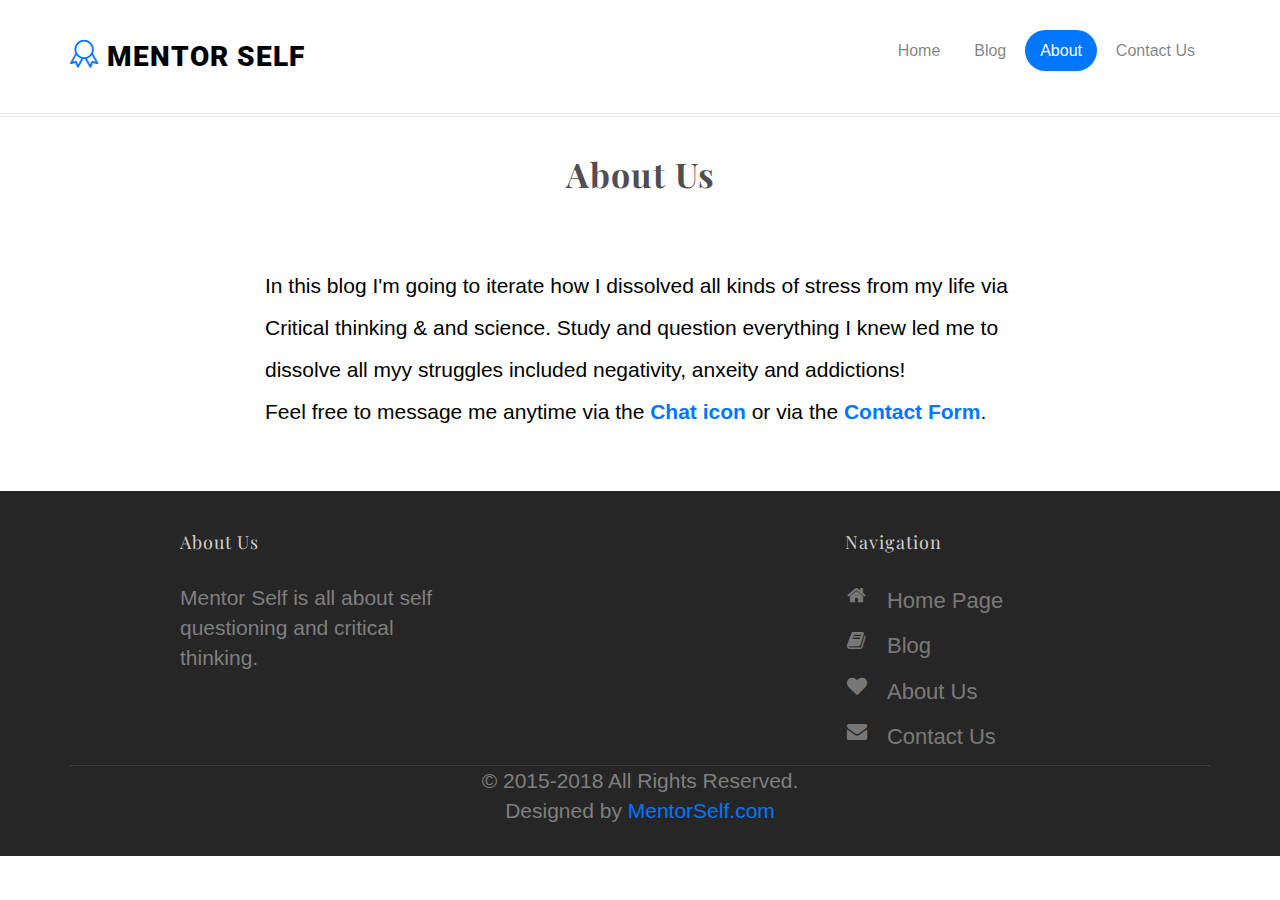
<file: about.html>
<!DOCTYPE html>
<!--[if lt IE 7]>      <html class="no-js lt-ie9 lt-ie8 lt-ie7"> <![endif]-->
<!--[if IE 7]>         <html class="no-js lt-ie9 lt-ie8"> <![endif]-->
<!--[if IE 8]>         <html class="no-js lt-ie9"> <![endif]-->
<!--[if gt IE 8]><!--> <html class="no-js"> <!--<![endif]-->
	<head>
		<script type="text/javascript">!function(e,a,t,n,g,c,o){e.GoogleAnalyticsObject=g,e.ga=e.ga||function(){(e.ga.q=e.ga.q||[]).push(arguments)},e.ga.l=1*new Date,c=a.createElement(t),o=a.getElementsByTagName(t)[0],c.async=1,c.src="https://www.google-analytics.com/analytics.js",o.parentNode.insertBefore(c,o)}(window,document,"script",0,"ga"),ga("create","UA-113803182-1","auto"),ga("send","pageview")</script>
		<meta charset="utf-8">
		<meta http-equiv="X-UA-Compatible" content="IE=edge">
		<meta name="theme-color" content="#0176FF" />
		<meta name="viewport" content="width=device-width, initial-scale=1">
		
		<title>About Us - Mentor Self</title>
		<meta name="description" content="Mentor Self is made for people who want to change their life by themselves through questioning.">
		
		<!-- Facebook and Twitter integration -->
		<link rel="canonical" href="https://MentorSelf.com/" />
		<meta property="og:locale" content="en_US" />
		<meta property="og:type" content="website" />
		<meta property="og:title" content="About Us - Mentor Self" />
		<meta property="og:url" content="https://MentorSelf.com/" />
		<meta property="og:site_name" content="MentorSelf" />
		<meta name="twitter:card" content="summary" />
		<meta name="twitter:title" content="About Us - MentorSelf " />

		<link rel="icon" href="images/badge.png" type="image/x-icon">

		<!-- Place favicon.ico and apple-touch-icon.png in the root directory -->
		<link rel="shortcut icon" href="favicon.ico">

		<link href='https://fonts.googleapis.com/css?family=Roboto:400,100,300,700,900' rel='stylesheet' type='text/css'>

		<link href="https://fonts.googleapis.com/css?family=Playfair+Display:400,700" rel="stylesheet">

		<!-- Animate.css -->
		<link rel="stylesheet" href="css/animate.css">
		<!-- Icomoon Icon Fonts-->
		<link rel="stylesheet" href="css/icomoon.css">
		<!-- Simple Line Icons -->
		<link rel="stylesheet" href="css/simple-line-icons.css">
		<!-- Bootstrap  -->
		<link rel="stylesheet" href="css/bootstrap.css">
		<!-- Theme style  -->
		<link rel="stylesheet" href="css/style.css">

		<!-- Modernizr JS -->
		<script src="js/modernizr-2.6.2.min.js"></script>
		<!-- Analytics & Chat -->
		<script src="js/drift.js"></script>
		
		<!-- FOR IE9 below -->
		<!--[if lt IE 9]>
		<script src="js/respond.min.js"></script>
		<![endif]-->
		
	</head>
	
	<body>
	<div id="fh5co-page">
	<header id="fh5co-header" role="banner">
		<div class="container">
			<div class="header-inner">
				<h1><i class="sl-icon-badge"></i><a href="./"> Mentor Self</a></h1>
				<nav role="navigation">
					<ul>
						<li><a href="./">Home</a></li>
						<li><a href="https://blog.mentorself.com">Blog</a></li>
						<li><a class="active" href="about">About</a></li>
						<li><a href="contact">Contact Us</a></li>
					<!-- <li><a href="folio.html">Folio</a></li> 
					<li><a href="blog">Blog</a></li> -->
					</ul>
				</nav>
			</div>
		</div>
	</header>
		
	<div id="fh5co-about-section">
		<div class="container">
			<div class="row">
				<div class="col-md-6 col-md-offset-3 text-center fh5co-heading">
					<h2>About Us</h2>
				</div>
			</div>
			<div class="row">
				<div class="col-md-8 col-md-offset-2">
					<div class="row">
						<div class="col-md-12">
							<div class="about-inner">
								<!-- <img class="img-responsive" src="images/image_about.jpg" alt="About"> 
								<h3>History</h3> -->
								<p> 
									In this blog I'm going to iterate how I dissolved all kinds of stress from my life via Critical thinking &amp; and science. Study and question everything I knew led me to dissolve all myy struggles included negativity, anxeity and addictions! 
									<br />Feel free to message me anytime via the <a class="drift-open-chat" href="javascript:void(0)"><font color="#0176FF"><b>Chat icon</b></font></a> or via the <a href="contact#contact-form"><b>Contact Form</b></a>.
								</p>
							</div>
						</div>
					</div>
				</div>
                		<!-- <div class="col-md-4">
					<aside class="sidebar">
						<div class="row">
							<div class="col-md-12 side">
								<h3>Categories</h3>
								<ul>
									<li><i class="icon-check"></i><a href="#">Web Design</a></li>
								</ul>
							</div> 
							<div class="col-md-12 side">
								<h3>Paragraph</h3>
								<p>Far far away, behind the word mountains, far from the countries Vokalia and Consonantia, there live the blind texts.</p>
							</div> 
						</div>
					</aside>
				</div> -->
			</div> 
		</div>
	</div>
	
		<footer id="fh5co-footer" role="contentinfo">
	
		<div class="container">
			<div class="col-md-3 col-sm-8 col-sm-push-0 col-xs-12 col-xs-push-0 col-md-offset-1">
				<h3>About Us</h3>
				<p class="white">Mentor Self is all about self questioning and critical thinking.</p>
			</div>

			<div class="col-md-3 col-md-push-4 col-sm-4 col-sm-push-1 col-xs-12 col-xs-push-0">
				<h3>Navigation</h3>
				<ul class="fh5co-social">
					<li><a href=".././"><i class="icon-home"></i>Home Page</a></li>
					<li><a href="https://blog.mentorself.com"><i class="icon-book"></i>Blog</a></li>
					<li><a href="../about"><i class="icon-heart"></i>About Us</a></li>
					<li><a href="../contact#contact-form"><i class="icon-envelope"></i>Contact Us</a></li>
					<!-- <li><a href="#"><i class="icon-twitter"></i> Twitter</a></li> -->
					<!-- <li><a href="#"><i class="icon-facebook"></i> Facebook</a></li> -->
					<!-- <li><a href="#"><i class="icon-google-plus"></i> Google Plus</a></li> -->
					<!-- <li><a href="#"><i class="icon-instagram"></i> Instagram</a></li> -->
				</ul>
			</div>


			<div class="col-md-12 fh5co-copyright text-center">
				<p class="white">&copy; 2015-2018 All Rights Reserved. <span>Designed by <a href=".././" target="_blank">MentorSelf.com</a> </a></span></p>	
			</div>


			</div>
		</footer>
	</div>

	
	<!-- jQuery -->
	<script src="js/jquery.min.js"></script>
	<!-- jQuery Easing -->
	<script src="js/jquery.easing.1.3.js"></script>
	<!-- Bootstrap -->
	<script src="js/bootstrap.min.js"></script>
	<!-- Waypoints -->
	<script src="js/jquery.waypoints.min.js"></script>
	<!-- MAIN JS -->
	<script src="js/main.js"></script>

	</body>
</html>
</file>
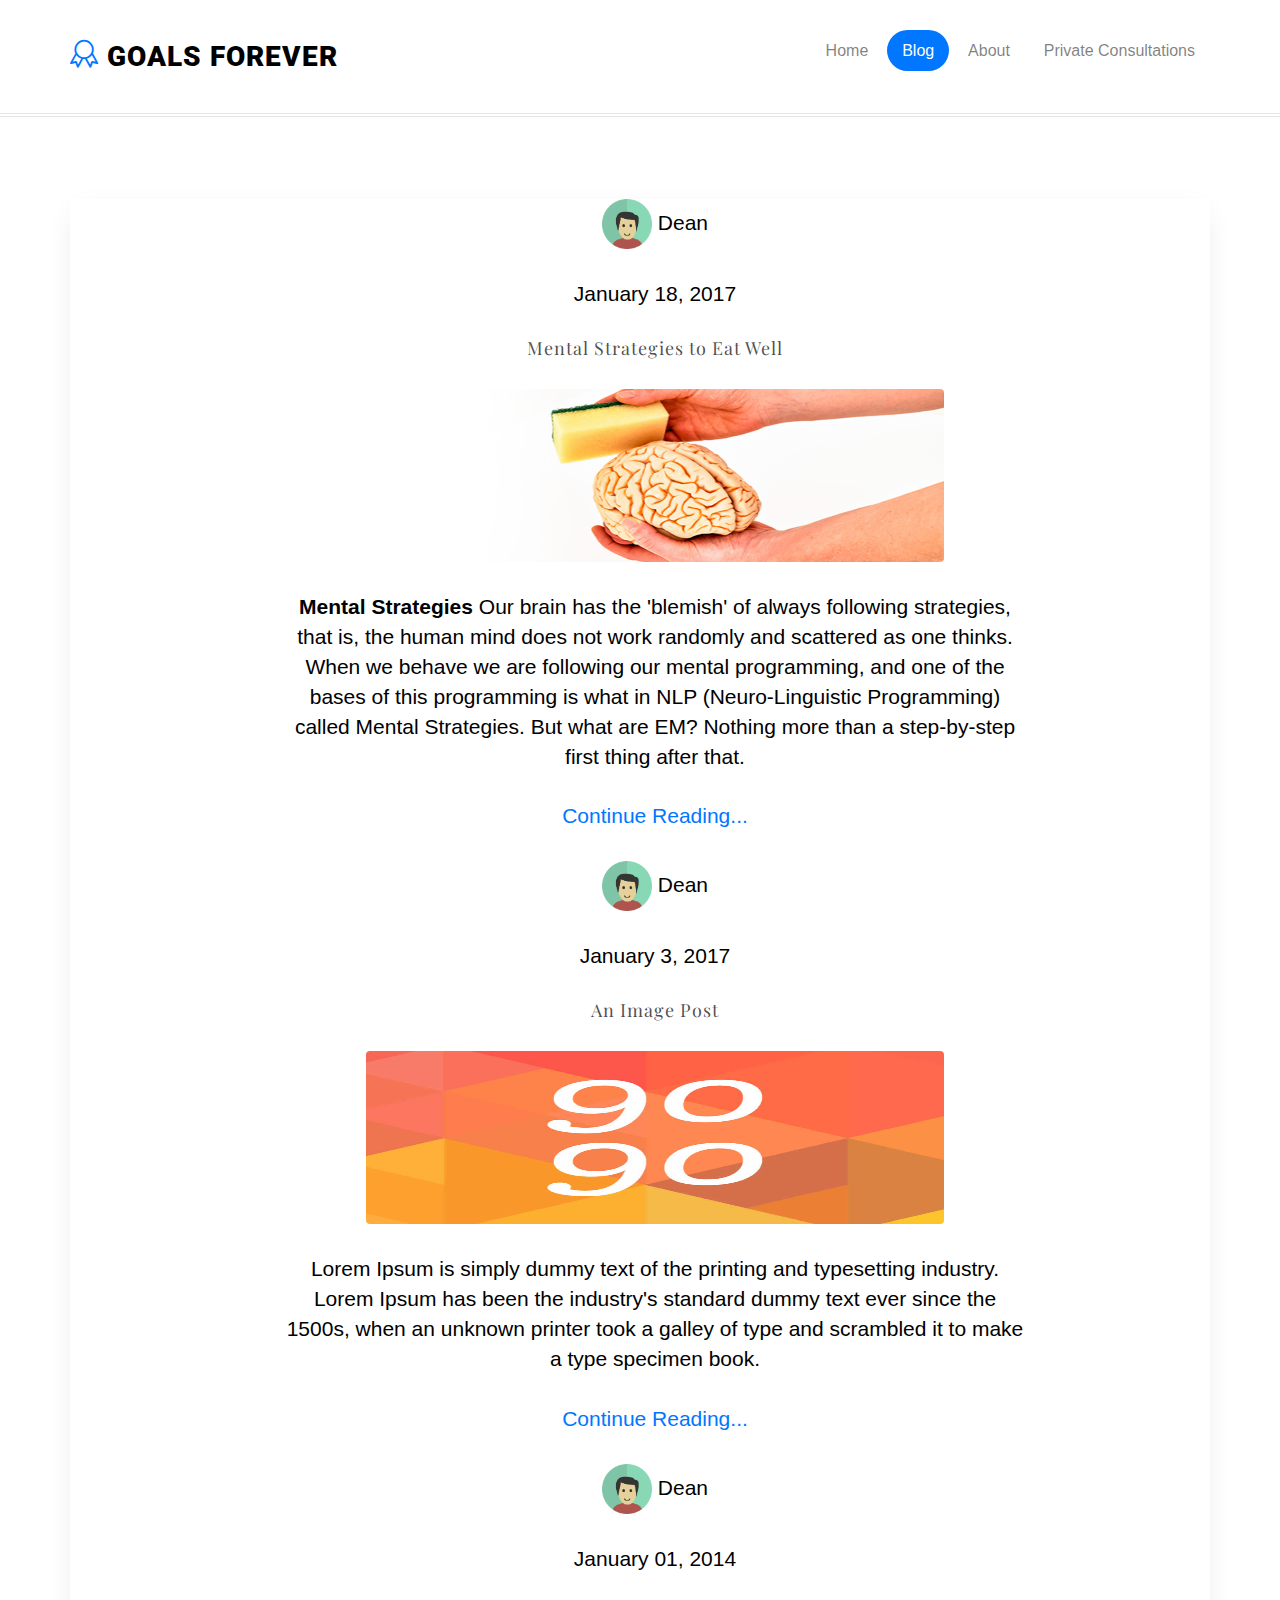
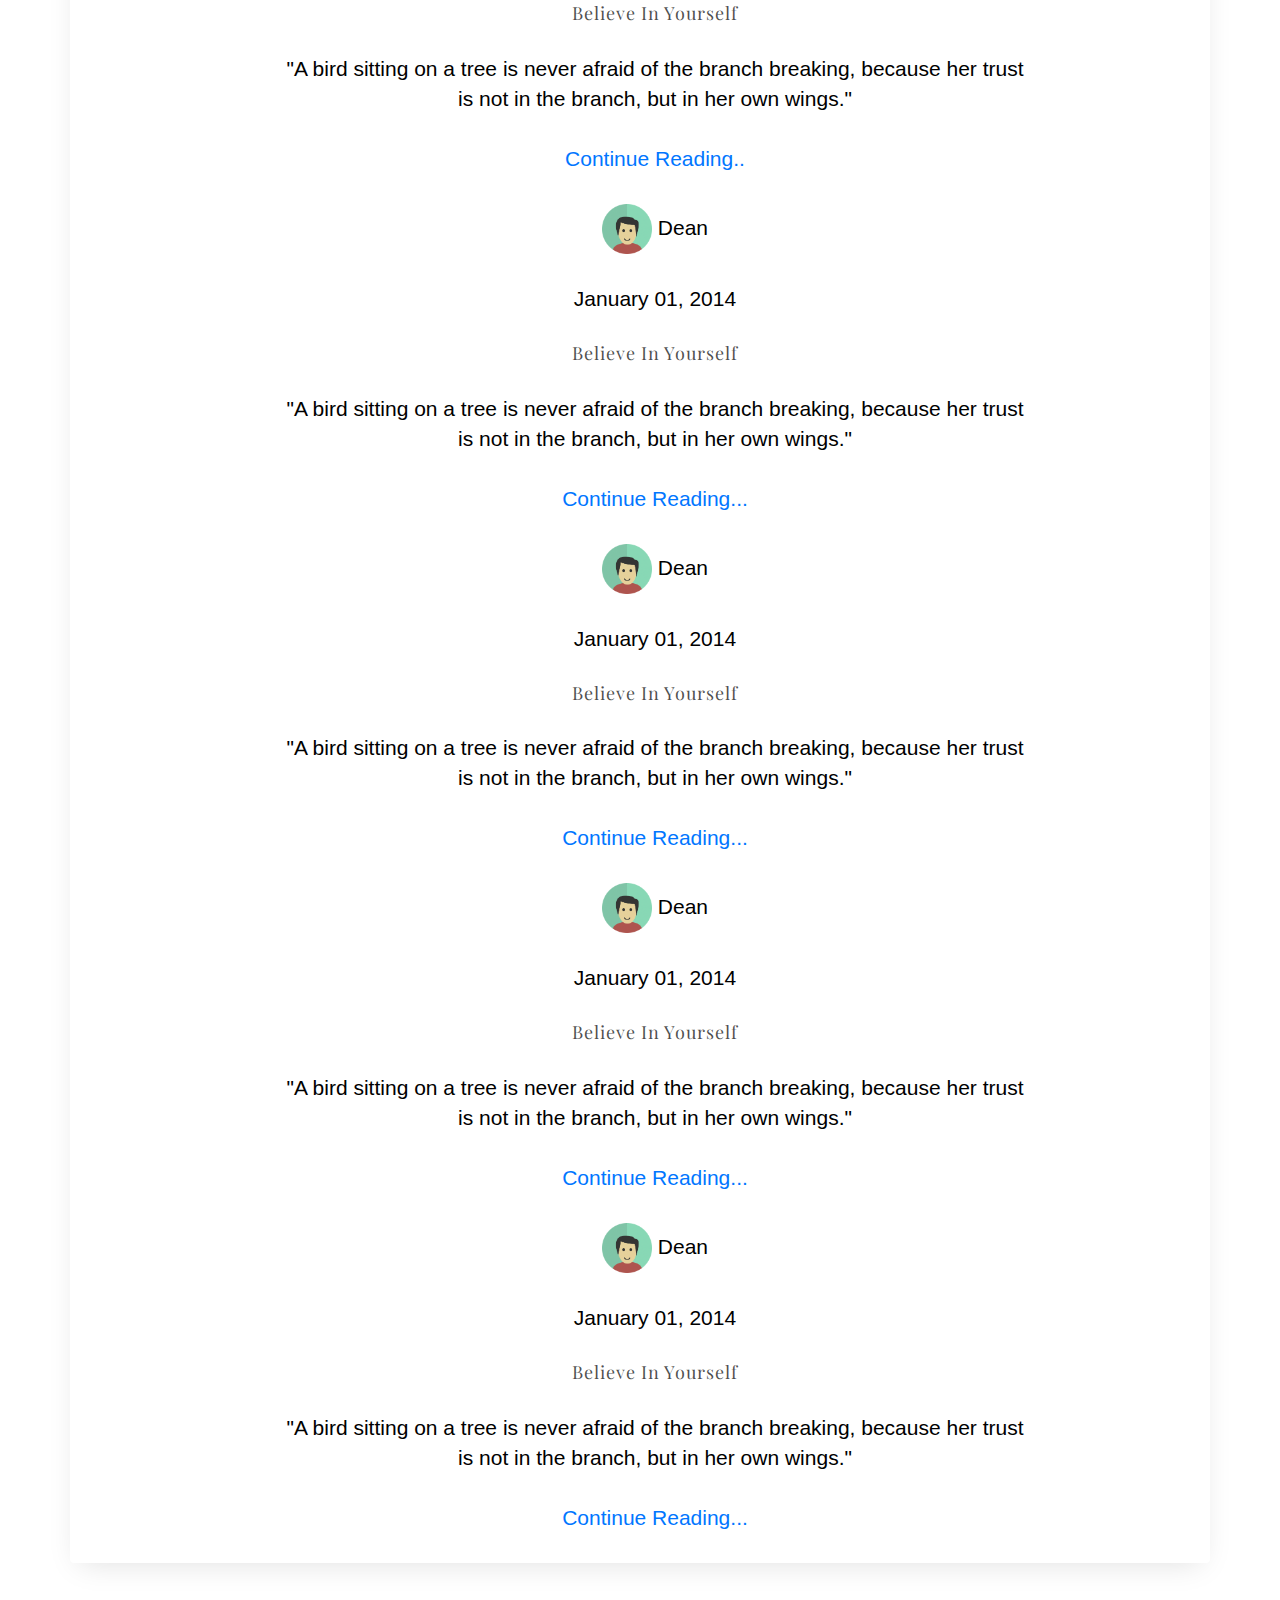
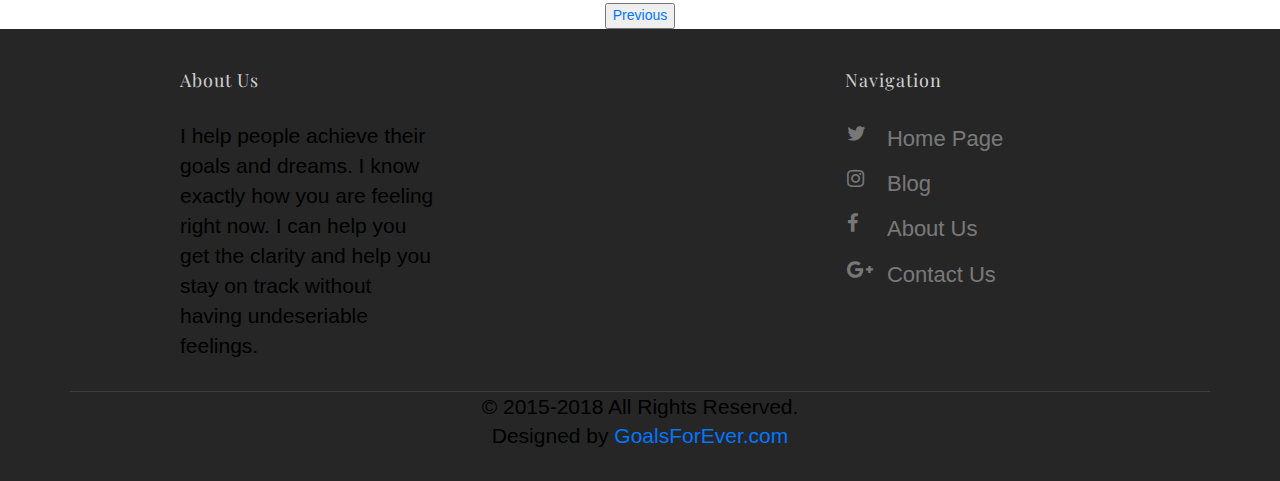
<file: blog-2.html>
<!DOCTYPE html>
<!--[if lt IE 7]>      <html class="no-js lt-ie9 lt-ie8 lt-ie7"> <![endif]-->
<!--[if IE 7]>         <html class="no-js lt-ie9 lt-ie8"> <![endif]-->
<!--[if IE 8]>         <html class="no-js lt-ie9"> <![endif]-->
<!--[if gt IE 8]><!--> <html class="no-js"> <!--<![endif]-->
	<head>
	<meta charset="utf-8">
	<meta http-equiv="X-UA-Compatible" content="IE=edge">
	<title>Blog - Goals Forever</title>
        
    <!-- Facebook and Twitter integration -->
    <link rel="canonical" href="https://GoalsForEver.com/" />
    <meta property="og:locale" content="en_US" />
    <meta property="og:type" content="website" />
    <meta property="og:title" content="Blog - GoalsForEver" />
    <meta property="og:url" content="https://GoalsForEver.com/" />
    <meta property="og:site_name" content="Goals ForEver" />
    <meta name="twitter:card" content="summary" />
    <meta name="twitter:title" content="Blog - GoalsForEver " />
		
	<link rel="icon" href="/badge.png" type="image/x-icon">
		
	<!-- Place favicon.ico and apple-touch-icon.png in the root directory -->
	<link rel="shortcut icon" href="favicon.ico">

	<link href='https://fonts.googleapis.com/css?family=Roboto:400,100,300,700,900' rel='stylesheet' type='text/css'>

	<link href="https://fonts.googleapis.com/css?family=Playfair+Display:400,700" rel="stylesheet">
	
	<!-- Animate.css -->
	<link rel="stylesheet" href="css/animate.css">
	<!-- Icomoon Icon Fonts-->
	<link rel="stylesheet" href="css/icomoon.css">
	<!-- Simple Line Icons -->
	<link rel="stylesheet" href="css/simple-line-icons.css">
	<!-- Bootstrap  -->
	<link rel="stylesheet" href="css/bootstrap.css">
	<!-- Theme style  -->
	<link rel="stylesheet" href="css/style.css">

	<!-- Modernizr JS -->
	<script src="js/modernizr-2.6.2.min.js"></script>
	<!-- FOR IE9 below -->
	<!--[if lt IE 9]>
	<script src="js/respond.min.js"></script>
	<![endif]-->
        
	<!-- Start of Async Chat Code -->
		<script>
		!function() {
		  var t;
		  if (t = window.driftt = window.drift = window.driftt || [], !t.init) return t.invoked ? void (window.console && console.error && console.error("Drift snippet included twice.")) : (t.invoked = !0, 
		  t.methods = [ "identify", "config", "track", "reset", "debug", "show", "ping", "page", "hide", "off", "on" ], 
		  t.factory = function(e) {
		    return function() {
		      var n;
		      return n = Array.prototype.slice.call(arguments), n.unshift(e), t.push(n), t;
		    };
		  }, t.methods.forEach(function(e) {
		    t[e] = t.factory(e);
		  }), t.load = function(t) {
		    var e, n, o, i;
		    e = 3e5, i = Math.ceil(new Date() / e) * e, o = document.createElement("script"), 
		    o.type = "text/javascript", o.async = !0, o.crossorigin = "anonymous", o.src = "https://js.driftt.com/include/" + i + "/" + t + ".js", 
		    n = document.getElementsByTagName("script")[0], n.parentNode.insertBefore(o, n);
		  });
		}();
		drift.SNIPPET_VERSION = '0.3.1';
		drift.load('gbv2tx2edfr7');
		</script>
		<!-- End of Async Chat Code -->

	</head>
	<body>
	
	
	<div id="fh5co-page">
	<header id="fh5co-header" role="banner">
		<div class="container">
			<div class="header-inner">
				<h1><i class="sl-icon-badge"></i><a href="./"> Goals Forever</a></h1>
				<nav role="navigation">
					<ul>
						<li><a href="./">Home</a></li>
						<li><a class="active" href="blog">Blog</a></li>
						<li><a href="about">About</a></li>
						<li><a href="contact">Private Consultations</a></li>
					<!-- <li><a href="folio.html">Folio</a></li> -->
					<!-- <li><a href="services.html">Services</a></li> -->
					</ul>
				</nav>
			</div>
		</div>
	</header>
		
	<div id="fh5co-blog-section">
		<div class="container">
			<div class="row">
				<div class="col-md-6 col-md-offset-3 text-center fh5co-heading">
 
						</div>
					</div>
					<div class="row">
						<div class="col-md-12 text-center">
							<div class="blog-inner">
								<div id="grey">
								    <div class="container">
										<div class="row">
											<div class="col-lg-8 col-lg-offset-2">
												<p><img src="images/user.png" width="50px" height="50px"> <ba>Dean</ba></p>
												<p><bd>January 18, 2017</bd></p>
												<h4>Mental Strategies to Eat Well</h4>
												<p><img class="img-responsive center-block mainblogpic" src="images/brain.png" alt=""></p>
												<p><b>Mental Strategies</b> Our brain has the 'blemish' of always following strategies, that is, the human mind does not work randomly and scattered as one thinks. When we behave we are following our mental programming, and one of the bases of this programming is what in NLP (Neuro-Linguistic Programming) called Mental Strategies. But what are EM? Nothing more than a step-by-step first thing after that.</p>
												<p><a href="blog01.html">Continue Reading...</a></p>
											</div>

										</div><!-- /row -->
								    </div> <!-- /container -->
								</div><!-- /grey -->

								<!-- +++++ Second Post +++++ -->
								<div id="white">
								    <div class="container">
										<div class="row">
											<div class="col-lg-8 col-lg-offset-2">
										    <p><img src="images/user.png" width="50px" height="50px"> <ba>Dean</ba></p>
												<p><bd>January 3, 2017</bd></p>
												<h4>An Image Post</h4>
												<p><img class="img-responsive center-block mainblogpic" src="images/blog01.jpg" alt=""></p>
												<p>Lorem Ipsum is simply dummy text of the printing and typesetting industry. Lorem Ipsum has been the industry's standard dummy text ever since the 1500s, when an unknown printer took a galley of type and scrambled it to make a type specimen book.</p>
												<p><a href="blog01.html">Continue Reading...</a></p>
											</div>

										</div><!-- /row -->
								    </div> <!-- /container -->
								</div><!-- /white -->

								<!-- +++++ Third Post +++++ -->
								<div id="grey">
								    <div class="container">
										<div class="row">
											<div class="col-lg-8 col-lg-offset-2">
												<p><img src="images/user.png" width="50px" height="50px"> <ba>Dean</ba></p>
												<p><bd>January 01, 2014</bd></p>
												<h4>Believe In Yourself</h4>
												<p class="bq">"A bird sitting on a tree is never afraid of the branch breaking, because her trust is not in the branch, but in her own wings."</p>
									    <p><a href="blog01.html">Continue Reading..</a></p>
									</div>
								     </div>
								 </div>
								</div> <!-- ++++ Close Third Post ++++ -->
								<!-- +++++ Fourth Post +++++ -->
								<div id="white">
								    <div class="container">
										<div class="row">
											<div class="col-lg-8 col-lg-offset-2">
												<p><img src="images/user.png" width="50px" height="50px"> <ba>Dean</ba></p>
												<p><bd>January 01, 2014</bd></p>
												<h4>Believe In Yourself</h4>
												<p class="bq">"A bird sitting on a tree is never afraid of the branch breaking, because her trust is not in the branch, but in her own wings."</p>
									    <p><a href="blog01.html">Continue Reading...</a></p>
									</div>
								     </div>
								 </div>
								</div> <!-- ++++ Close Fourth Post ++++ -->

									<!-- +++++ Fifth Post +++++ -->
								<div id="grey">
								    <div class="container">
										<div class="row">
											<div class="col-lg-8 col-lg-offset-2">
												<p><img src="images/user.png" width="50px" height="50px"> <ba>Dean</ba></p>
												<p><bd>January 01, 2014</bd></p>
												<h4>Believe In Yourself</h4>
												<p class="bq">"A bird sitting on a tree is never afraid of the branch breaking, because her trust is not in the branch, but in her own wings."</p>
									    <p><a href="blog01.html">Continue Reading...</a></p>
									</div>
								     </div>
								 </div>
								</div> <!-- ++++ Close Fifth Post ++++ -->

									<!-- +++++ Sixth Post +++++ -->
								<div id="grey">
								    <div class="container">
										<div class="row">
											<div class="col-lg-8 col-lg-offset-2">
												<p><img src="images/user.png" width="50px" height="50px"> <ba>Dean</ba></p>
												<p><bd>January 01, 2014</bd></p>
												<h4>Believe In Yourself</h4>
												<p class="bq">"A bird sitting on a tree is never afraid of the branch breaking, because her trust is not in the branch, but in her own wings."</p>
									    <p><a href="blog01.html">Continue Reading...</a></p>
									</div>
								     </div>
								 </div>
								</div> <!-- ++++ Close Sixth Post ++++ -->  

									<!-- +++++ Seventh Post +++++ -->
								<div id="grey">
								    <div class="container">
										<div class="row">
											<div class="col-lg-8 col-lg-offset-2">
												<p><img src="images/user.png" width="50px" height="50px"> <ba>Dean</ba></p>
												<p><bd>January 01, 2014</bd></p>
												<h4>Believe In Yourself</h4>
												<p class="bq">"A bird sitting on a tree is never afraid of the branch breaking, because her trust is not in the branch, but in her own wings."</p>
									    <p><a href="blog01.html">Continue Reading...</a></p>
									</div>
								     </div>
								 </div>
								</div> <!-- ++++ Close Seventh Post ++++ -->
		     					</div>
						</div>
					</div>
   				</div>
				<!-- NEXT/PREVIOUS BUTTON -->
				<div class="row">
					<button class="center-block"><a href="blog">Previous</a></button>
				</div> <!-- CLOSE NEXT/PREVIOS BUTTON -->
            		</div>
	
	<footer id="fh5co-footer" role="contentinfo">
	
		<div class="container">
			<div class="col-md-3 col-sm-12 col-sm-push-0 col-xs-12 col-xs-push-0 col-md-offset-1">
				<h3>About Us</h3>
				<p>I help people achieve their goals and dreams. 
					I know exactly how you are feeling right now.
					I can help you get the clarity and help you stay on track without having undeseriable feelings. 
			</div>
			
			<div class="col-md-3 col-md-push-4 col-sm-12 col-sm-push-0 col-xs-12 col-xs-push-0">
				<h3>Navigation</h3>
				<ul class="fh5co-social">
					<li><a href="./"><i class="icon-twitter"></i> Home Page</a></li>
					<li><a href="blog"><i class="icon-instagram"></i> Blog</a></li>
					<li><a href="about"><i class="icon-facebook"></i> About Us</a></li>
					<li><a href="contact"><i class="icon-google-plus"></i> Contact Us</a></li>
					<!-- <li><a href="#"><i class="icon-twitter"></i> Twitter</a></li> -->
					<!-- <li><a href="#"><i class="icon-facebook"></i> Facebook</a></li> -->
					<!-- <li><a href="#"><i class="icon-google-plus"></i> Google Plus</a></li> -->
					<!-- <li><a href="#"><i class="icon-instagram"></i> Instagram</a></li> -->
				</ul>
			</div>
			
			
			<div class="col-md-12 fh5co-copyright text-center">
				<p>&copy; 2015-2018 All Rights Reserved. <span>Designed by <a href="./" target="_blank">GoalsForEver.com</a> </a></span></p>	
			</div>
			
		</div>
	</footer>
	</div>
	
	
	<!-- jQuery -->
	<script src="js/jquery.min.js"></script>
	<!-- jQuery Easing -->
	<script src="js/jquery.easing.1.3.js"></script>
	<!-- Bootstrap -->
	<script src="js/bootstrap.min.js"></script>
	<!-- Waypoints -->
	<script src="js/jquery.waypoints.min.js"></script>
	<!-- MAIN JS -->
	<script src="js/main.js"></script>

	</body>
</html>
</file>
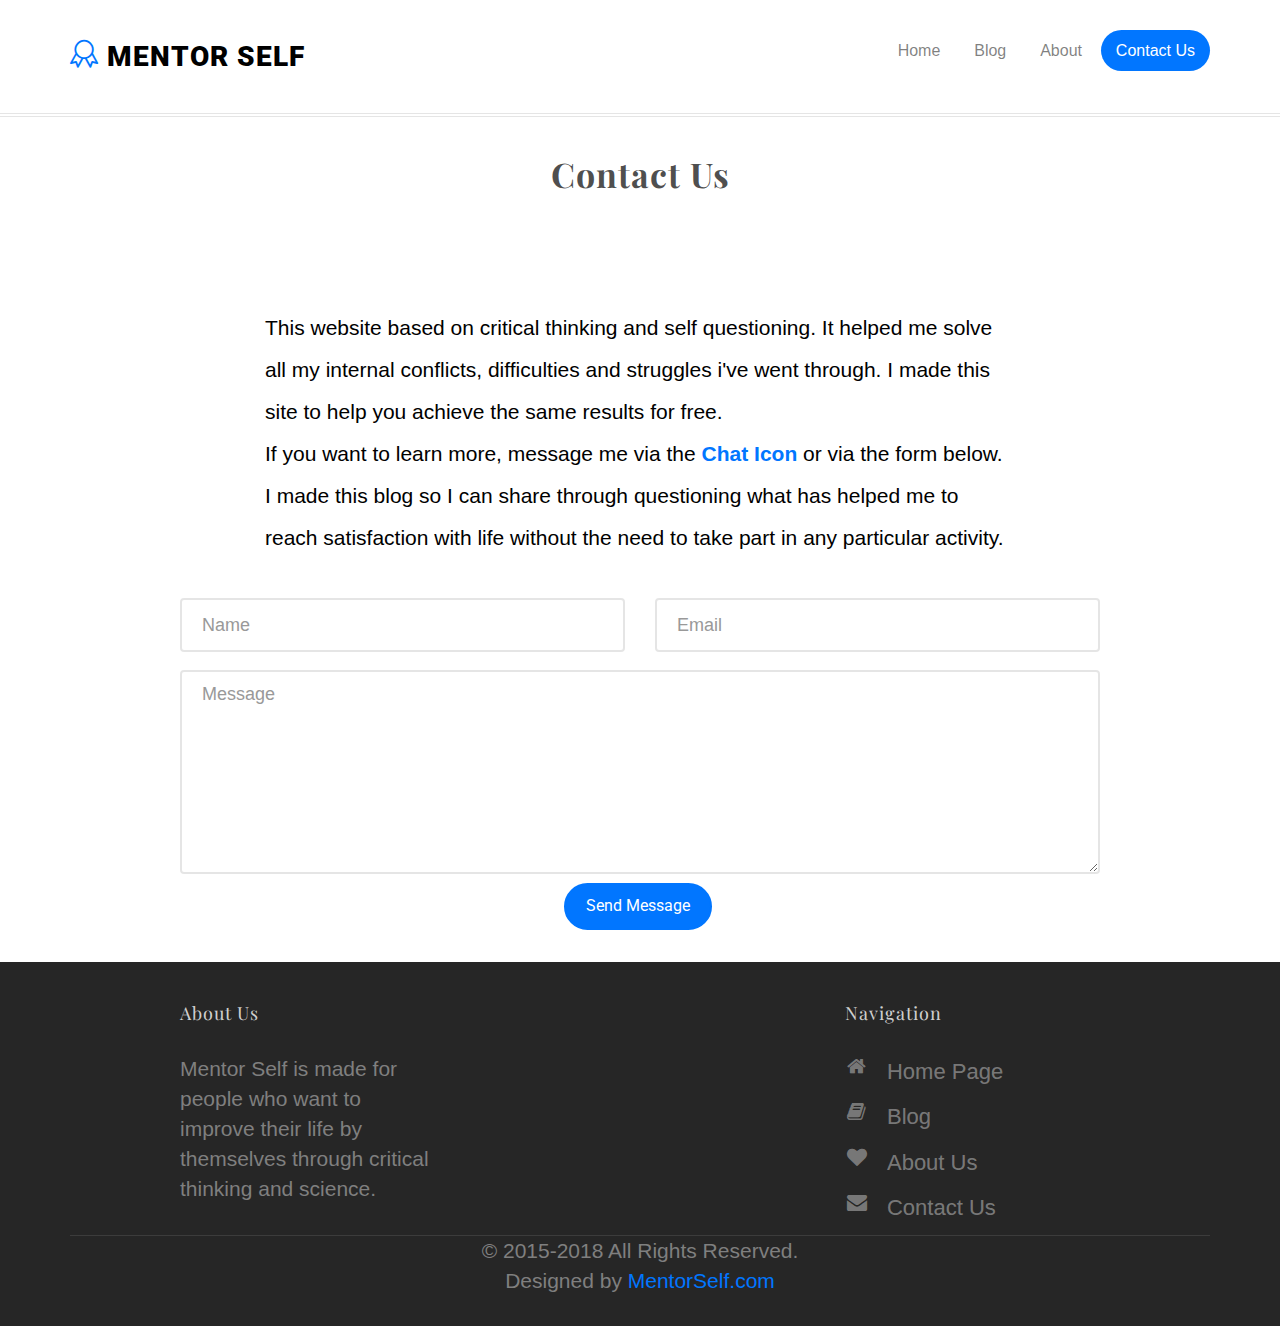
<file: contact.html>
<!DOCTYPE html>
<!--[if lt IE 7]>      <html class="no-js lt-ie9 lt-ie8 lt-ie7"> <![endif]-->
<!--[if IE 7]>         <html class="no-js lt-ie9 lt-ie8"> <![endif]-->
<!--[if IE 8]>         <html class="no-js lt-ie9"> <![endif]-->
<!--[if gt IE 8]><!--> <html class="no-js"> <!--<![endif]-->
	<head>	
		<script type="text/javascript">!function(e,a,t,n,g,c,o){e.GoogleAnalyticsObject=g,e.ga=e.ga||function(){(e.ga.q=e.ga.q||[]).push(arguments)},e.ga.l=1*new Date,c=a.createElement(t),o=a.getElementsByTagName(t)[0],c.async=1,c.src="https://www.google-analytics.com/analytics.js",o.parentNode.insertBefore(c,o)}(window,document,"script",0,"ga"),ga("create","UA-113803182-1","auto"),ga("send","pageview")</script>

		<meta charset="utf-8">
		<meta http-equiv="X-UA-Compatible" content="IE=edge">
		<meta name="theme-color" content="#0176FF" />
		<meta name="viewport" content="width=device-width, initial-scale=1">
		
		<title>Mentorship - Mentor Self</title>
		<meta name="description" content="Mentor Self is made for people who want to change their life by themselves through questioning.">
		
		<!-- Facebook and Twitter integration -->
		<link rel="canonical" href="https://mentorself.com/" />
		<meta property="og:locale" content="en_US" />
		<meta property="og:type" content="website" />
		<meta property="og:title" content="Contact Us - Mentor Self" />
		<meta property="og:url" content="https://mentorself.com/" />
		<meta property="og:site_name" content="MentorSelf" />
		<meta name="twitter:card" content="summary" />
		<meta name="twitter:title" content="Contact Us - Mentor Self " />

		<link rel="icon" href="images/badge.png" type="image/x-icon">

		<!-- Place favicon.ico and apple-touch-icon.png in the root directory -->
		<link rel="shortcut icon" href="favicon.ico">

		<link href='https://fonts.googleapis.com/css?family=Roboto:400,100,300,700,900' rel='stylesheet' type='text/css'>

		<link href="https://fonts.googleapis.com/css?family=Playfair+Display:400,700" rel="stylesheet">

		<!-- Animate.css -->
		<link rel="stylesheet" href="css/animate.css">
		<!-- Icomoon Icon Fonts-->
		<link rel="stylesheet" href="css/icomoon.css">
		<!-- Simple Line Icons -->
		<link rel="stylesheet" href="css/simple-line-icons.css">
		<!-- Bootstrap  -->
		<link rel="stylesheet" href="css/bootstrap.css">
		<!-- Theme style  -->
		<link rel="stylesheet" href="css/style.css">

		<!-- Modernizr JS -->
		<script src="js/modernizr-2.6.2.min.js"></script>
		<!-- Analytics & Chat -->
		<script src="js/drift.js"></script>

		<!-- FOR IE9 below -->
		<!--[if lt IE 9]>
		<script src="js/respond.min.js"></script>
		<![endif]-->

	</head>
	
	<body>
	<div id="fh5co-page">
	<header id="fh5co-header" role="banner">
		<div class="container">
			<div class="header-inner">
				<h1><i class="sl-icon-badge"></i><a href="./"> Mentor Self</a></h1>
				<nav role="navigation">
					<ul>
						<li><a href="./">Home</a></li>
						<li><a href="https://blog.mentorself.com">Blog</a></li>
						<li><a href="about">About</a></li>
						<li><a class="active" href="contact">Contact Us</a></li>
					<!-- <li><a href="folio.html">Folio</a></li> 
					<li><a href="blog">Blog</a></li> -->
					</ul>
				</nav>
			</div>
		</div>
	</header>
		
	<div id="fh5co-contact-section">
		<div class="container">
			<div class="row">
				<div class="col-md-6 col-md-offset-3 text-center fh5co-heading">
					<h2>Contact Us</h2>
				</div>
			</div>
			<div class="row">
				<div class="col-md-8 col-md-offset-2">
					<div class="row">
						<div class="col-md-12">
							<div class="about-inner">
								<!--Whether you want to improve your personal life by becoming more social, successful, having a meaningful relationship, gain confidence, or just want to stop procrastinate and become much more efficient and get things done and not just plan them, this program is for you!
								<br />If you wish to improve your professional life, either by changing jobs, becoming an entrepreneur or just gain financial freedom and work from home, this mentorship is guaranteed to help you reach your goals. 
								<br />If you are tired of chasing goals without any significant results, talk to me! -->
								<p>
								<br />This website based on critical thinking and self questioning. It helped me solve all my internal conflicts, difficulties and struggles i've went through. I made this site to help you achieve the same results for free.
								<br />If you want to learn more, message me via the <a class="drift-open-chat" href="javascript:void(0)"><font color="#0176FF"><strong>Chat Icon</strong></font></a> or via the form below.
								<br />I made this blog so I can share through questioning what has helped me to reach satisfaction with life without the need to take part in any particular activity.
									<!-- <blockquote>
									<p><strong>You don't pay if you don't feel like you got anything out of it.</strong></p>
								</blockquote> -->
								</p>
							</div>
						</div>
					</div>
				</div>
			</div>
			<!--		
			<div class="row">
					<div class="col-md-12 text-center fh5co-heading" id="contact-form">
						<h2>Contact Us</h2>
			    <br/>
					<ul class="contact-info">
						<li><i class="sl-icon-map"></i>198 West 21th Street, Suite 721 New York NY 10016</li>
						<li><i class="sl-icon-phone"></i>+ 1235 2355 98</li>
						<li><i class="sl-icon-envelope-open"></i><a href="#">info@yoursite.com</a></li>
						<li><i class="sl-icon-globe-alt"></i><a href="#">www.yoursite.com</a></li>
					</ul>
				</div>
                -->
				<div class="col-md-10 col-md-push-1 col-sm-12 col-sm-push-0 col-xs-12 col-xs-push-0">
					<div class="row">
						<div class="col-sm-6">
							<div class="form-group">
								<form method="POST" target="_blank" action="https://formspree.io/contact@mentorself.com">
								<input class="form-control" name="name" placeholder="Name" type="text">
							</div>
						</div>
						<div class="col-sm-6">
							<div class="form-group">
								<input class="form-control" name="email" placeholder="Email" type="email">
							</div>
						</div>
						<div class="col-md-12">
							<div class="form-group">
								<textarea name="message" class="form-control" id="" cols="30" rows="7" placeholder="Message"></textarea>
							</div>
						</div>
						<div class="col-md-12">
							<div class="form-group text-center">
								<input value="Send Message" class="btn btn-primary" type="submit">
							</div>
						</div>
					</div>
				</div>
			</div>
		</div>
	</div>
    <!--
	<div id="map" data-animate-effect="fadeIn"></div>
	<footer id="fh5co-footer" role="contentinfo">
	-->
			<footer id="fh5co-footer" role="contentinfo">
	
		<div class="container">
			<div class="col-md-3 col-sm-8 col-sm-push-0 col-xs-12 col-xs-push-0 col-md-offset-1">
				<h3>About Us</h3>
				<p class="white">Mentor Self is made for people who want to improve their life by themselves through critical thinking and science.</p>
			</div>

			<div class="col-md-3 col-md-push-4 col-sm-4 col-sm-push-1 col-xs-12 col-xs-push-0">
				<h3>Navigation</h3>
				<ul class="fh5co-social">
					<li><a href=".././"><i class="icon-home"></i>Home Page</a></li>
					<li><a href="https://blog.mentorself.com"><i class="icon-book"></i>Blog</a></li>
					<li><a href="../about"><i class="icon-heart"></i>About Us</a></li>
					<li><a href="../contact#contact-form"><i class="icon-envelope"></i>Contact Us</a></li>
					<!-- <li><a href="#"><i class="icon-twitter"></i> Twitter</a></li> -->
					<!-- <li><a href="#"><i class="icon-facebook"></i> Facebook</a></li> -->
					<!-- <li><a href="#"><i class="icon-google-plus"></i> Google Plus</a></li> -->
					<!-- <li><a href="#"><i class="icon-instagram"></i> Instagram</a></li> -->
				</ul>
			</div>


			<div class="col-md-12 fh5co-copyright text-center">
				<p class="white">&copy; 2015-2018 All Rights Reserved. <span>Designed by <a href=".././" target="_blank">MentorSelf.com</a> </a></span></p>	
			</div>


			</div>
		</footer>
	</div>

	
	<!-- jQuery -->
	<script src="js/jquery.min.js"></script>
	<!-- jQuery Easing -->
	<script src="js/jquery.easing.1.3.js"></script>
	<!-- Bootstrap -->
	<script src="js/bootstrap.min.js"></script>
	<!-- Waypoints -->
	<script src="js/jquery.waypoints.min.js"></script>
	<!-- MAIN JS -->
	<script src="js/main.js"></script>

	</body>
</html>
</file>
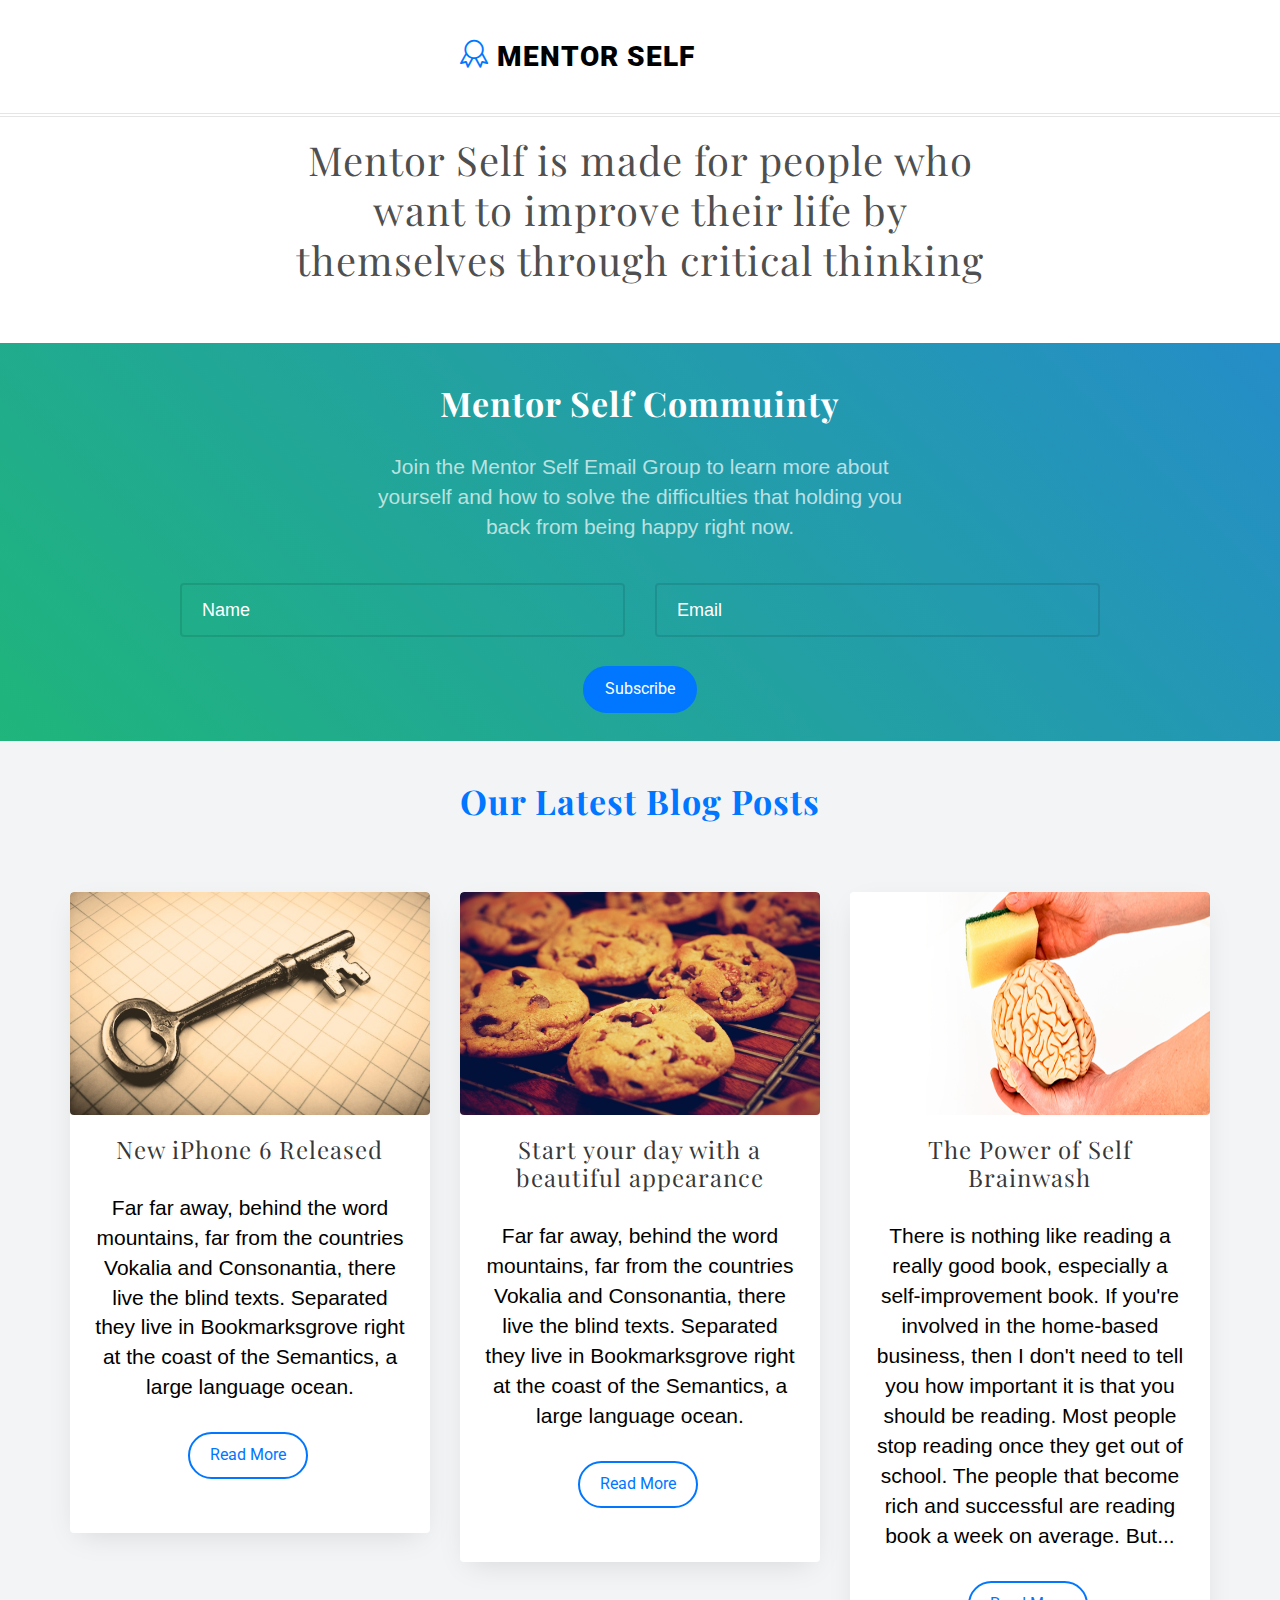
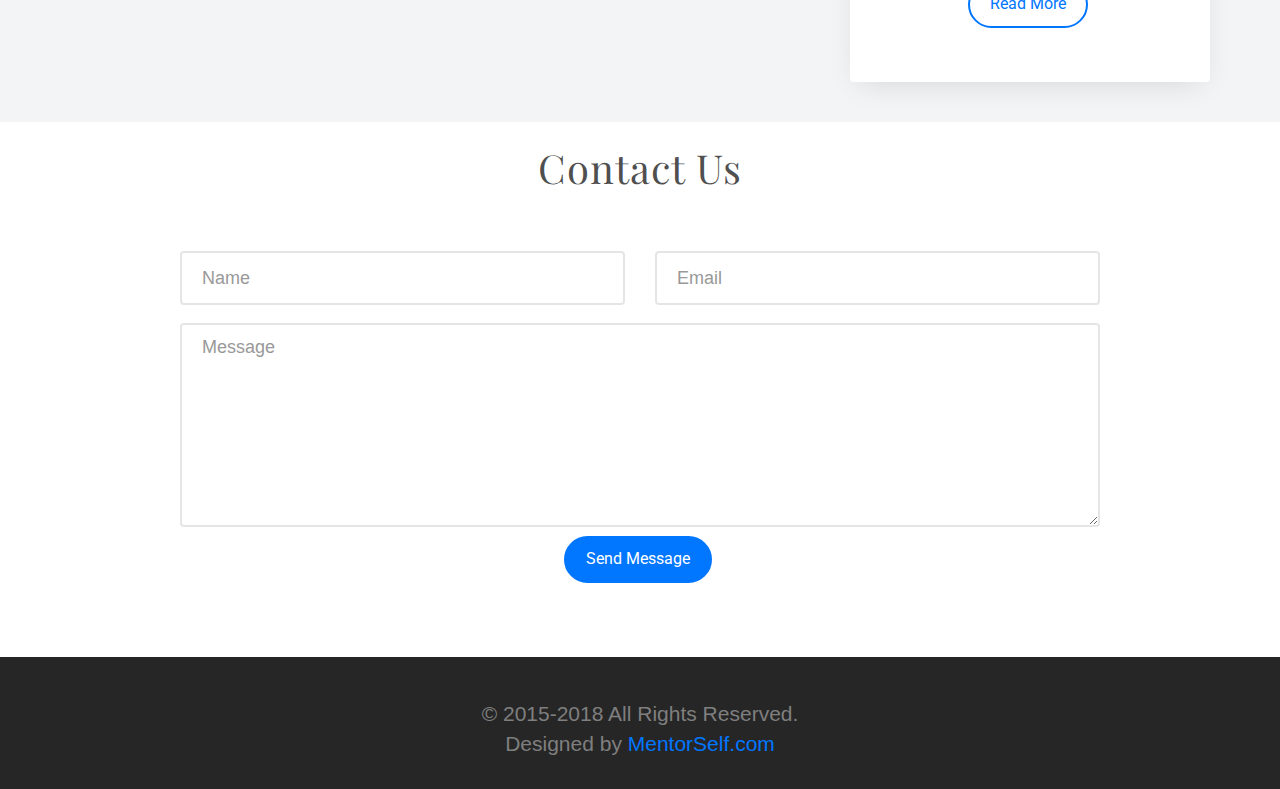
<file: home.html>
<!DOCTYPE html>
<!--[if lt IE 7]>      <html class="no-js lt-ie9 lt-ie8 lt-ie7"> <![endif]-->
<!--[if IE 7]>         <html class="no-js lt-ie9 lt-ie8"> <![endif]-->
<!--[if IE 8]>         <html class="no-js lt-ie9"> <![endif]-->
<!--[if gt IE 8]><!--> <html class="no-js"> <!--<![endif]-->
	<head>
		<script type="text/javascript">!function(e,a,t,n,g,c,o){e.GoogleAnalyticsObject=g,e.ga=e.ga||function(){(e.ga.q=e.ga.q||[]).push(arguments)},e.ga.l=1*new Date,c=a.createElement(t),o=a.getElementsByTagName(t)[0],c.async=1,c.src="https://www.google-analytics.com/analytics.js",o.parentNode.insertBefore(c,o)}(window,document,"script",0,"ga"),ga("create","UA-113803182-1","auto"),ga("send","pageview")</script>
		<meta charset="utf-8">
		<meta http-equiv="X-UA-Compatible" content="IE=edge">
		<meta name="theme-color" content="#0176FF" />
		<meta name="viewport" content="width=device-width, initial-scale=1">
	
		<title>Home - Mentor Yourself </title>
		 <meta name="description" content="Mentor Self is made for people who want to change their life by themselves through questioning.">

		<!-- Facebook and Twitter integration -->
		<link rel="canonical" href="https://mentorself.com/" />
		<meta property="og:locale" content="en_US" />
		<meta property="og:type" content="website" />
		<meta property="og:title" content="Home Page - MentorSelf" />
		<meta property="og:url" content="https://mentorself.com/" />
		<meta property="og:site_name" content="Mentor Self" />
		<meta name="twitter:card" content="summary" />
		<meta name="twitter:title" content="Home Page - Mentor Self " />

		<link rel="icon" href="images/badge.png" type="image/x-icon">

		<!-- Place favicon.ico and apple-touch-icon.png in the root directory -->
		<link rel="shortcut icon" href="favicon.ico">

		<link href='https://fonts.googleapis.com/css?family=Roboto:400,100,300,700,900' rel='stylesheet' type='text/css'>

		<link href="https://fonts.googleapis.com/css?family=Playfair+Display:400,700" rel="stylesheet">

		<!-- Animate.css -->
		<link rel="stylesheet" href="css/animate.css">
		<!-- Icomoon Icon Fonts-->
		<link rel="stylesheet" href="css/icomoon.css">
		<!-- Simple Line Icons -->
		<link rel="stylesheet" href="css/simple-line-icons.css">
		<!-- Bootstrap  -->
		<link rel="stylesheet" href="css/bootstrap.css">
		<!-- Theme style  -->
		<link rel="stylesheet" href="css/style.css">
		
		<!-- Modernizr JS -->
		<script src="js/modernizr-2.6.2.min.js"></script>
		<!-- Analytics & Chat -->
		<script src="js/drift.js"></script>
		
		<!-- FOR IE9 below -->
		<!--[if lt IE 9]>
		<script src="js/respond.min.js"></script>
		<![endif]-->

	</head>
	<body>
	
	
	<div id="fh5co-page">
	<header id="fh5co-header" role="banner">
		<div class="container">
			<div class="header-inner">
				<div class="row">
					<div class="col-xs-8 col-xs-offset-2 col-md-6 col-md-offset-4">
						<h1><i class="sl-icon-badge"></i><a href="./"> Mentor Self</a></h1>
					</div>
				</div>
					<!-- <nav role="navigation">
					<ul>
						<li><a class="active" href="./">Home</a></li>
						<li><a href="https://blog.mentorself.com">Blog</a></li>
						<li><a href="/about">About</a></li>
						<li><a href="/contact">Contact Us</a></li>
					</ul>
				</nav> -->
			</div>
		</div>
	</header>
		
	<div id="fh5co-intro-section">
		<div class="container">
			<div class="row">
				<div class="col-md-8 col-md-offset-2 text-center paddingtop">
					<h2>Mentor Self is made for people who want to improve their life by themselves through critical thinking</h2>
				</div>
			</div>
		</div>
	</div>
    <!--
	<div id="fh5co-featured-section">
		<div class="container">
			<div class="row">
				<div class="col-md-6">
					<a href="#" class="featured-grid" style="background-image: url(images/image_6.jpg);">
						<div class="desc">
							<h3>Work with love</h3>
							<span>Web Design</span>
						</div>
					</a>
				</div>
				<div class="col-md-6">
					<a href="#" class="featured-grid featured-grid-2" style="background-image: url(images/image_2.jpg);">
						<div class="desc">
							<h3>Music Lover</h3>
							<span>Application</span>
						</div>
					</a>
					<div class="row">
						<div class="col-md-6">
							<a href="#" class="featured-grid featured-grid-2" style="background-image: url(images/image_3.jpg);">
								<div class="desc">
									<h3>Travel</h3>
									<span>Illustration</span>
								</div>
							</a>
						</div>
						<div class="col-md-6">
							<a href="#" class="featured-grid featured-grid-2" style="background-image: url(images/image_8.jpg);">
								<div class="desc">
									<h3>Captured</h3>
									<span>Photo</span>
								</div>
							</a>
						</div>
					</div>
				</div>
			</div>
		</div>
	</div>
    -->
	<div id="fh5co-services-section">
		<div class="container">
			<div class="row">
				<div class="col-md-6 col-md-offset-3 text-center fh5co-heading">
					<h2>Mentor Self Commuinty</h2>
					<p>Join the Mentor Self Email Group to learn more about yourself and how to solve the difficulties that holding you back from being happy right now.</p>
				</div>
			</div>
			
			<div class="col-md-10 col-md-push-1 col-sm-12 col-sm-push-0 col-xs-12 col-xs-push-0 marg-top-neg-40">
					<div class="row">
						<div class="col-sm-6">
							<div class="form-group mc-field-group">
								<form method="POST" id="mc-embedded-subscribe-form" name="mc-embedded-subscribe-form" class="validate" target="_blank" novalidate action="https://goals.us17.list-manage.com/subscribe/post?u=2588b0693006fb1138375a749&amp;id=714da62614">
								<input class="form-control whitep" value="" name="FNAME" placeholder="Name" id="mce-FNAME" type="text">
							</div>
						</div>
						
						<div class="col-sm-6">
							<div class="form-group mc-field-group">
								<input class="form-control whitep" value="" name="EMAIL" placeholder="Email" id="mce-EMAIL" type="email">
							</div>
						</div>	
				
							<div id="mce-responses" class="clear">
								<div class="response" id="mce-error-response" style="display:none"></div>
								<div class="response" id="mce-success-response" style="display:none"></div>
							</div> 
						<div class="col-md-12 marg-top-20">
							<div class="form-group">
								<input value="Subscribe" name="subscribe" id="mc-embedded-subscribe" class="btn btn-primary" style="margin:0px auto; display:block;" type="submit">
							</div>
						</div>
						<script type='text/javascript' src='//s3.amazonaws.com/downloads.mailchimp.com/js/mc-validate.js'></script><script type='text/javascript'>(function($) {window.fnames = new Array(); window.ftypes = new Array();fnames[0]='EMAIL';ftypes[0]='email';fnames[1]='FNAME';ftypes[1]='text';fnames[2]='LNAME';ftypes[2]='text';fnames[3]='BIRTHDAY';ftypes[3]='birthday';}(jQuery));var $mcj = jQuery.noConflict(true);</script>
					</div>
				</div>
		</div> 
	</div>
	
	<div id="fh5co-blog-section" class="fh5co-grey-bg-section">
		<div class="container">
			<div class="row">
				<div class="col-md-6 col-md-offset-3 text-center fh5co-heading  fh5co-intro-section">
					<h2><a href="./">Our Latest Blog Posts</a></h2>
					<!-- <p>Far far away, behind the word mountains, far from the countries Vokalia and Consonantia, there live the blind texts. </p> -->
				</div>
			</div>
			<div class="row">
				<div class="col-md-4 text-center">
					<div class="blog-inner">
						<a href="#"><img class="img-responsive" src="images/keys.jpg" alt="Blog"></a>
						<div class="desc">
							<h3><a href="#">New iPhone 6 Released</a></h3>
							<p>Far far away, behind the word mountains, far from the countries Vokalia and Consonantia, there live the blind texts. Separated they live in Bookmarksgrove right at the coast of the Semantics, a large language ocean.</p>
							<p><a href="#" class="btn btn-primary btn-outline with-arrow">Read More<i class="icon-arrow-right"></i></a></p>
						</div>
					</div>
				</div>
				<div class="col-md-4 text-center">
					<div class="blog-inner">
						<a href="#"><img class="img-responsive" src="images/cookie.jpg" alt="Blog"></a>
						<div class="desc">
							<h3><a href="#">Start your day with a beautiful appearance</a></h3>
							<p>Far far away, behind the word mountains, far from the countries Vokalia and Consonantia, there live the blind texts. Separated they live in Bookmarksgrove right at the coast of the Semantics, a large language ocean.</p>
							<p><a href="#" class="btn btn-primary btn-outline with-arrow">Read More<i class="icon-arrow-right"></i></a></p>
						</div>
					</div>
				</div>
				<div class="col-md-4 text-center">
					<div class="blog-inner">
						<a href="#"><img class="img-responsive" src="images/brain.png" alt="Blog"></a>
						<div class="desc">
							<h3><a href="#">The Power of Self Brainwash</a></h3>
							<p>There is nothing like reading a really good book, especially a self-improvement book. If you're involved in the home-based business, then I don't need to tell you how important it is that you should be reading. Most people stop reading once they get out of school. The people that become rich and successful are reading book a week on average. But...</p>
							<p><a href="#" class="btn btn-primary btn-outline with-arrow">Read More<i class="icon-arrow-right"></i></a></p>
						</div>
					</div>
				</div>
			</div>
		</div>
	</div> <!-- END BLOG POSTS PREVIEW  -->

	<div id="fh5co-intro-section">
		<div class="container">
			<div class="row">
				<div class="col-md-12 text-center fh5co-heading paddingtop" id="contact-form">
					<h2>Contact Us</h2>
			<br/>
			<div class="col-md-10 col-md-push-1 col-sm-12 col-sm-push-0 col-xs-12 col-xs-push-0">
				<div class="row">
					<div class="col-sm-6">
						<div class="form-group">
							<form method="POST" target="_blank" action="https://formspree.io/contact@mentorself.com">
							<input class="form-control" name="name" placeholder="Name" type="text">
						</div>
					</div>
					<div class="col-sm-6">
						<div class="form-group">
							<input class="form-control" name="email" placeholder="Email" type="email">
						</div>
					</div>
					<div class="col-md-12">
						<div class="form-group">
							<textarea name="message" class="form-control messageform" id="" cols="30" rows="7" placeholder="Message"></textarea>
						</div>
					</div>
					<div class="col-md-12">
						<div class="form-group text-center">
							<input value="Send Message" class="btn btn-primary" type="submit">
						</div>
					</div>
				</div>
			</div>
		</div>
	</div>
</div>
</div>

	<!-- <div id="fh5co-client-section">
		<div class="container">
			<div class="row">
				<div class="col-md-6 col-md-offset-3 text-center fh5co-heading">
					<h2>Our Happy Clients</h2>
					<p>Here is what success has looked like for some of my clients:</p>
				</div>
			</div>
			<div class="row">
				<div class="col-sm-6 text-center">
					<div class="testimony">
						<span class="quote"><i class="icon-quote-right"></i></span>
						<blockquote>
							<p>Chris was a highly sought after IT consultant, but was increasingly bored and dissatisfied with his work. He ached to make a difference beyond networks and machines. By working with me, we identified creative options that applied his existing skills to community issues, without having to give up his generous salary. He is now a charismatic thought-leader in his field.</p>
							<span>Chris Athan<!--,via <a href="#" class="icon-twitter twitter-color"></a></span>
						</blockquote>
					</div>
				</div>
				<div class="col-sm-6 text-center">
					<div class="testimony">
						<span class="quote"><i class="icon-quote-right"></i></span>
						<blockquote>
							<p>Julien always wanted to be an entrepreneur, but struggled to reach his goals, causing him to consistently get down on himself. Although he had a great plan, he felt like a failure because he was barely making enough to live nor enough improvement on his personal life. Within a couple of months of working together, he was able to triple his income, allowing him for the first time to live decently.</p>
							<span>Julien Cavelier<!--, via <a href="#" class="icon-google-plus googleplus-color"></a></span>
						</blockquote>
					</div>
				</div>
			</div>
		</div>
	</div>
	-->
		<footer id="fh5co-footer" role="contentinfo">

		<div class="container">
		<!--
			<div class="col-md-3 col-sm-8 col-sm-push-0 col-xs-12 col-xs-push-0 col-md-offset-1">
				<h3>About Us</h3>
				<p class="white">Mentor Self is made for people who want to improve their life by themselves through critical thinking and science.</p>
			</div>

			<div class="col-md-3 col-md-push-4 col-sm-4 col-sm-push-1 col-xs-12 col-xs-push-0">
				<h3>Navigation</h3>
				<ul class="fh5co-social">
					<li><a href=".././"><i class="icon-home"></i>Home Page</a></li>
					<li><a href="https://blog.mentorself.com"><i class="icon-book"></i>Blog</a></li>
					<li><a href="../about"><i class="icon-heart"></i>About Us</a></li>
					<li><a href="../contact#contact-form"><i class="icon-envelope"></i>Contact Us</a></li>
			</div>
			-->
		
			<div class="col-md-12 text-center">
				<p class="white">&copy; 2015-2018 All Rights Reserved.<br /><span>Designed by <a href=".././" target="_blank">MentorSelf.com</a></span></p>	
			</div>


			</div>
		</footer>
	</div>

	
	<!-- jQuery -->
	<script src="js/jquery.min.js"></script>
	<!-- jQuery Easing -->
	<script src="js/jquery.easing.1.3.js"></script>
	<!-- Bootstrap -->
	<script src="js/bootstrap.min.js"></script>
	<!-- Waypoints -->
	<script src="js/jquery.waypoints.min.js"></script>
	<!-- MAIN JS -->
	<script src="js/main.js"></script>

	</body>
</html>
</file>
<file: css/icomoon.css>
@font-face {
    font-family: 'icomoon';
    src:    url('fonts/icomoon.eot?195opb');
    src:    url('fonts/icomoon.eot?195opb#iefix') format('embedded-opentype'),
        url('fonts/icomoon.ttf?195opb') format('truetype'),
        url('fonts/icomoon.woff?195opb') format('woff'),
        url('fonts/icomoon.svg?195opb#icomoon') format('svg');
    font-weight: normal;
    font-style: normal;
}

[class^="icon-"], [class*=" icon-"] {
    /* use !important to prevent issues with browser extensions that change fonts */
    font-family: 'icomoon' !important;
    speak: none;
    font-style: normal;
    font-weight: normal;
    font-variant: normal;
    text-transform: none;
    line-height: 1;

    /* Better Font Rendering =========== */
    -webkit-font-smoothing: antialiased;
    -moz-osx-font-smoothing: grayscale;
}

.icon-glass:before {
    content: "\f000";
}
.icon-music:before {
    content: "\f001";
}
.icon-search:before {
    content: "\f002";
}
.icon-envelope-o:before {
    content: "\f003";
}
.icon-heart:before {
    content: "\f004";
}
.icon-star:before {
    content: "\f005";
}
.icon-star-o:before {
    content: "\f006";
}
.icon-user:before {
    content: "\f007";
}
.icon-film:before {
    content: "\f008";
}
.icon-th-large:before {
    content: "\f009";
}
.icon-th:before {
    content: "\f00a";
}
.icon-th-list:before {
    content: "\f00b";
}
.icon-check:before {
    content: "\f00c";
}
.icon-close:before {
    content: "\f00d";
}
.icon-remove:before {
    content: "\f00d";
}
.icon-times:before {
    content: "\f00d";
}
.icon-search-plus:before {
    content: "\f00e";
}
.icon-search-minus:before {
    content: "\f010";
}
.icon-power-off:before {
    content: "\f011";
}
.icon-signal:before {
    content: "\f012";
}
.icon-cog:before {
    content: "\f013";
}
.icon-gear:before {
    content: "\f013";
}
.icon-trash-o:before {
    content: "\f014";
}
.icon-home:before {
    content: "\f015";
}
.icon-file-o:before {
    content: "\f016";
}
.icon-clock-o:before {
    content: "\f017";
}
.icon-road:before {
    content: "\f018";
}
.icon-download:before {
    content: "\f019";
}
.icon-arrow-circle-o-down:before {
    content: "\f01a";
}
.icon-arrow-circle-o-up:before {
    content: "\f01b";
}
.icon-inbox:before {
    content: "\f01c";
}
.icon-play-circle-o:before {
    content: "\f01d";
}
.icon-repeat:before {
    content: "\f01e";
}
.icon-rotate-right:before {
    content: "\f01e";
}
.icon-refresh:before {
    content: "\f021";
}
.icon-list-alt:before {
    content: "\f022";
}
.icon-lock:before {
    content: "\f023";
}
.icon-flag:before {
    content: "\f024";
}
.icon-headphones:before {
    content: "\f025";
}
.icon-volume-off:before {
    content: "\f026";
}
.icon-volume-down:before {
    content: "\f027";
}
.icon-volume-up:before {
    content: "\f028";
}
.icon-qrcode:before {
    content: "\f029";
}
.icon-barcode:before {
    content: "\f02a";
}
.icon-tag:before {
    content: "\f02b";
}
.icon-tags:before {
    content: "\f02c";
}
.icon-book:before {
    content: "\f02d";
}
.icon-bookmark:before {
    content: "\f02e";
}
.icon-print:before {
    content: "\f02f";
}
.icon-camera:before {
    content: "\f030";
}
.icon-font:before {
    content: "\f031";
}
.icon-bold:before {
    content: "\f032";
}
.icon-italic:before {
    content: "\f033";
}
.icon-text-height:before {
    content: "\f034";
}
.icon-text-width:before {
    content: "\f035";
}
.icon-align-left:before {
    content: "\f036";
}
.icon-align-center:before {
    content: "\f037";
}
.icon-align-right:before {
    content: "\f038";
}
.icon-align-justify:before {
    content: "\f039";
}
.icon-list:before {
    content: "\f03a";
}
.icon-dedent:before {
    content: "\f03b";
}
.icon-outdent:before {
    content: "\f03b";
}
.icon-indent:before {
    content: "\f03c";
}
.icon-video-camera:before {
    content: "\f03d";
}
.icon-image:before {
    content: "\f03e";
}
.icon-photo:before {
    content: "\f03e";
}
.icon-picture-o:before {
    content: "\f03e";
}
.icon-pencil:before {
    content: "\f040";
}
.icon-map-marker:before {
    content: "\f041";
}
.icon-adjust:before {
    content: "\f042";
}
.icon-tint:before {
    content: "\f043";
}
.icon-edit:before {
    content: "\f044";
}
.icon-pencil-square-o:before {
    content: "\f044";
}
.icon-share-square-o:before {
    content: "\f045";
}
.icon-check-square-o:before {
    content: "\f046";
}
.icon-arrows:before {
    content: "\f047";
}
.icon-step-backward:before {
    content: "\f048";
}
.icon-fast-backward:before {
    content: "\f049";
}
.icon-backward:before {
    content: "\f04a";
}
.icon-play:before {
    content: "\f04b";
}
.icon-pause:before {
    content: "\f04c";
}
.icon-stop:before {
    content: "\f04d";
}
.icon-forward:before {
    content: "\f04e";
}
.icon-fast-forward:before {
    content: "\f050";
}
.icon-step-forward:before {
    content: "\f051";
}
.icon-eject:before {
    content: "\f052";
}
.icon-chevron-left:before {
    content: "\f053";
}
.icon-chevron-right:before {
    content: "\f054";
}
.icon-plus-circle:before {
    content: "\f055";
}
.icon-minus-circle:before {
    content: "\f056";
}
.icon-times-circle:before {
    content: "\f057";
}
.icon-check-circle:before {
    content: "\f058";
}
.icon-question-circle:before {
    content: "\f059";
}
.icon-info-circle:before {
    content: "\f05a";
}
.icon-crosshairs:before {
    content: "\f05b";
}
.icon-times-circle-o:before {
    content: "\f05c";
}
.icon-check-circle-o:before {
    content: "\f05d";
}
.icon-ban:before {
    content: "\f05e";
}
.icon-arrow-left:before {
    content: "\f060";
}
.icon-arrow-right:before {
    content: "\f061";
}
.icon-arrow-up:before {
    content: "\f062";
}
.icon-arrow-down:before {
    content: "\f063";
}
.icon-mail-forward:before {
    content: "\f064";
}
.icon-share:before {
    content: "\f064";
}
.icon-expand:before {
    content: "\f065";
}
.icon-compress:before {
    content: "\f066";
}
.icon-plus:before {
    content: "\f067";
}
.icon-minus:before {
    content: "\f068";
}
.icon-asterisk:before {
    content: "\f069";
}
.icon-exclamation-circle:before {
    content: "\f06a";
}
.icon-gift:before {
    content: "\f06b";
}
.icon-leaf:before {
    content: "\f06c";
}
.icon-fire:before {
    content: "\f06d";
}
.icon-eye:before {
    content: "\f06e";
}
.icon-eye-slash:before {
    content: "\f070";
}
.icon-exclamation-triangle:before {
    content: "\f071";
}
.icon-warning:before {
    content: "\f071";
}
.icon-plane:before {
    content: "\f072";
}
.icon-calendar:before {
    content: "\f073";
}
.icon-random:before {
    content: "\f074";
}
.icon-comment:before {
    content: "\f075";
}
.icon-magnet:before {
    content: "\f076";
}
.icon-chevron-up:before {
    content: "\f077";
}
.icon-chevron-down:before {
    content: "\f078";
}
.icon-retweet:before {
    content: "\f079";
}
.icon-shopping-cart:before {
    content: "\f07a";
}
.icon-folder:before {
    content: "\f07b";
}
.icon-folder-open:before {
    content: "\f07c";
}
.icon-arrows-v:before {
    content: "\f07d";
}
.icon-arrows-h:before {
    content: "\f07e";
}
.icon-bar-chart:before {
    content: "\f080";
}
.icon-bar-chart-o:before {
    content: "\f080";
}
.icon-twitter-square:before {
    content: "\f081";
}
.icon-facebook-square:before {
    content: "\f082";
}
.icon-camera-retro:before {
    content: "\f083";
}
.icon-key:before {
    content: "\f084";
}
.icon-cogs:before {
    content: "\f085";
}
.icon-gears:before {
    content: "\f085";
}
.icon-comments:before {
    content: "\f086";
}
.icon-thumbs-o-up:before {
    content: "\f087";
}
.icon-thumbs-o-down:before {
    content: "\f088";
}
.icon-star-half:before {
    content: "\f089";
}
.icon-heart-o:before {
    content: "\f08a";
}
.icon-sign-out:before {
    content: "\f08b";
}
.icon-linkedin-square:before {
    content: "\f08c";
}
.icon-thumb-tack:before {
    content: "\f08d";
}
.icon-external-link:before {
    content: "\f08e";
}
.icon-sign-in:before {
    content: "\f090";
}
.icon-trophy:before {
    content: "\f091";
}
.icon-github-square:before {
    content: "\f092";
}
.icon-upload:before {
    content: "\f093";
}
.icon-lemon-o:before {
    content: "\f094";
}
.icon-phone:before {
    content: "\f095";
}
.icon-square-o:before {
    content: "\f096";
}
.icon-bookmark-o:before {
    content: "\f097";
}
.icon-phone-square:before {
    content: "\f098";
}
.icon-twitter:before {
    content: "\f099";
}
.icon-facebook:before {
    content: "\f09a";
}
.icon-facebook-f:before {
    content: "\f09a";
}
.icon-github:before {
    content: "\f09b";
}
.icon-unlock:before {
    content: "\f09c";
}
.icon-credit-card:before {
    content: "\f09d";
}
.icon-feed:before {
    content: "\f09e";
}
.icon-rss:before {
    content: "\f09e";
}
.icon-hdd-o:before {
    content: "\f0a0";
}
.icon-bullhorn:before {
    content: "\f0a1";
}
.icon-bell-o:before {
    content: "\f0a2";
}
.icon-certificate:before {
    content: "\f0a3";
}
.icon-hand-o-right:before {
    content: "\f0a4";
}
.icon-hand-o-left:before {
    content: "\f0a5";
}
.icon-hand-o-up:before {
    content: "\f0a6";
}
.icon-hand-o-down:before {
    content: "\f0a7";
}
.icon-arrow-circle-left:before {
    content: "\f0a8";
}
.icon-arrow-circle-right:before {
    content: "\f0a9";
}
.icon-arrow-circle-up:before {
    content: "\f0aa";
}
.icon-arrow-circle-down:before {
    content: "\f0ab";
}
.icon-globe:before {
    content: "\f0ac";
}
.icon-wrench:before {
    content: "\f0ad";
}
.icon-tasks:before {
    content: "\f0ae";
}
.icon-filter:before {
    content: "\f0b0";
}
.icon-briefcase:before {
    content: "\f0b1";
}
.icon-arrows-alt:before {
    content: "\f0b2";
}
.icon-group:before {
    content: "\f0c0";
}
.icon-users:before {
    content: "\f0c0";
}
.icon-chain:before {
    content: "\f0c1";
}
.icon-link:before {
    content: "\f0c1";
}
.icon-cloud:before {
    content: "\f0c2";
}
.icon-flask:before {
    content: "\f0c3";
}
.icon-cut:before {
    content: "\f0c4";
}
.icon-scissors:before {
    content: "\f0c4";
}
.icon-copy:before {
    content: "\f0c5";
}
.icon-files-o:before {
    content: "\f0c5";
}
.icon-paperclip:before {
    content: "\f0c6";
}
.icon-floppy-o:before {
    content: "\f0c7";
}
.icon-save:before {
    content: "\f0c7";
}
.icon-square:before {
    content: "\f0c8";
}
.icon-bars:before {
    content: "\f0c9";
}
.icon-navicon:before {
    content: "\f0c9";
}
.icon-reorder:before {
    content: "\f0c9";
}
.icon-list-ul:before {
    content: "\f0ca";
}
.icon-list-ol:before {
    content: "\f0cb";
}
.icon-strikethrough:before {
    content: "\f0cc";
}
.icon-underline:before {
    content: "\f0cd";
}
.icon-table:before {
    content: "\f0ce";
}
.icon-magic:before {
    content: "\f0d0";
}
.icon-truck:before {
    content: "\f0d1";
}
.icon-pinterest:before {
    content: "\f0d2";
}
.icon-pinterest-square:before {
    content: "\f0d3";
}
.icon-google-plus-square:before {
    content: "\f0d4";
}
.icon-google-plus:before {
    content: "\f0d5";
}
.icon-money:before {
    content: "\f0d6";
}
.icon-caret-down:before {
    content: "\f0d7";
}
.icon-caret-up:before {
    content: "\f0d8";
}
.icon-caret-left:before {
    content: "\f0d9";
}
.icon-caret-right:before {
    content: "\f0da";
}
.icon-columns:before {
    content: "\f0db";
}
.icon-sort:before {
    content: "\f0dc";
}
.icon-unsorted:before {
    content: "\f0dc";
}
.icon-sort-desc:before {
    content: "\f0dd";
}
.icon-sort-down:before {
    content: "\f0dd";
}
.icon-sort-asc:before {
    content: "\f0de";
}
.icon-sort-up:before {
    content: "\f0de";
}
.icon-envelope:before {
    content: "\f0e0";
}
.icon-linkedin:before {
    content: "\f0e1";
}
.icon-rotate-left:before {
    content: "\f0e2";
}
.icon-undo:before {
    content: "\f0e2";
}
.icon-gavel:before {
    content: "\f0e3";
}
.icon-legal:before {
    content: "\f0e3";
}
.icon-dashboard:before {
    content: "\f0e4";
}
.icon-tachometer:before {
    content: "\f0e4";
}
.icon-comment-o:before {
    content: "\f0e5";
}
.icon-comments-o:before {
    content: "\f0e6";
}
.icon-bolt:before {
    content: "\f0e7";
}
.icon-flash:before {
    content: "\f0e7";
}
.icon-sitemap:before {
    content: "\f0e8";
}
.icon-umbrella:before {
    content: "\f0e9";
}
.icon-clipboard:before {
    content: "\f0ea";
}
.icon-paste:before {
    content: "\f0ea";
}
.icon-lightbulb-o:before {
    content: "\f0eb";
}
.icon-exchange:before {
    content: "\f0ec";
}
.icon-cloud-download:before {
    content: "\f0ed";
}
.icon-cloud-upload:before {
    content: "\f0ee";
}
.icon-user-md:before {
    content: "\f0f0";
}
.icon-stethoscope:before {
    content: "\f0f1";
}
.icon-suitcase:before {
    content: "\f0f2";
}
.icon-bell:before {
    content: "\f0f3";
}
.icon-coffee:before {
    content: "\f0f4";
}
.icon-cutlery:before {
    content: "\f0f5";
}
.icon-file-text-o:before {
    content: "\f0f6";
}
.icon-building-o:before {
    content: "\f0f7";
}
.icon-hospital-o:before {
    content: "\f0f8";
}
.icon-ambulance:before {
    content: "\f0f9";
}
.icon-medkit:before {
    content: "\f0fa";
}
.icon-fighter-jet:before {
    content: "\f0fb";
}
.icon-beer:before {
    content: "\f0fc";
}
.icon-h-square:before {
    content: "\f0fd";
}
.icon-plus-square:before {
    content: "\f0fe";
}
.icon-angle-double-left:before {
    content: "\f100";
}
.icon-angle-double-right:before {
    content: "\f101";
}
.icon-angle-double-up:before {
    content: "\f102";
}
.icon-angle-double-down:before {
    content: "\f103";
}
.icon-angle-left:before {
    content: "\f104";
}
.icon-angle-right:before {
    content: "\f105";
}
.icon-angle-up:before {
    content: "\f106";
}
.icon-angle-down:before {
    content: "\f107";
}
.icon-desktop:before {
    content: "\f108";
}
.icon-laptop:before {
    content: "\f109";
}
.icon-tablet:before {
    content: "\f10a";
}
.icon-mobile:before {
    content: "\f10b";
}
.icon-mobile-phone:before {
    content: "\f10b";
}
.icon-circle-o:before {
    content: "\f10c";
}
.icon-quote-left:before {
    content: "\f10d";
}
.icon-quote-right:before {
    content: "\f10e";
}
.icon-spinner:before {
    content: "\f110";
}
.icon-circle:before {
    content: "\f111";
}
.icon-mail-reply:before {
    content: "\f112";
}
.icon-reply:before {
    content: "\f112";
}
.icon-github-alt:before {
    content: "\f113";
}
.icon-folder-o:before {
    content: "\f114";
}
.icon-folder-open-o:before {
    content: "\f115";
}
.icon-smile-o:before {
    content: "\f118";
}
.icon-frown-o:before {
    content: "\f119";
}
.icon-meh-o:before {
    content: "\f11a";
}
.icon-gamepad:before {
    content: "\f11b";
}
.icon-keyboard-o:before {
    content: "\f11c";
}
.icon-flag-o:before {
    content: "\f11d";
}
.icon-flag-checkered:before {
    content: "\f11e";
}
.icon-terminal:before {
    content: "\f120";
}
.icon-code:before {
    content: "\f121";
}
.icon-mail-reply-all:before {
    content: "\f122";
}
.icon-reply-all:before {
    content: "\f122";
}
.icon-star-half-empty:before {
    content: "\f123";
}
.icon-star-half-full:before {
    content: "\f123";
}
.icon-star-half-o:before {
    content: "\f123";
}
.icon-location-arrow:before {
    content: "\f124";
}
.icon-crop:before {
    content: "\f125";
}
.icon-code-fork:before {
    content: "\f126";
}
.icon-chain-broken:before {
    content: "\f127";
}
.icon-unlink:before {
    content: "\f127";
}
.icon-question:before {
    content: "\f128";
}
.icon-info:before {
    content: "\f129";
}
.icon-exclamation:before {
    content: "\f12a";
}
.icon-superscript:before {
    content: "\f12b";
}
.icon-subscript:before {
    content: "\f12c";
}
.icon-eraser:before {
    content: "\f12d";
}
.icon-puzzle-piece:before {
    content: "\f12e";
}
.icon-microphone:before {
    content: "\f130";
}
.icon-microphone-slash:before {
    content: "\f131";
}
.icon-shield:before {
    content: "\f132";
}
.icon-calendar-o:before {
    content: "\f133";
}
.icon-fire-extinguisher:before {
    content: "\f134";
}
.icon-rocket:before {
    content: "\f135";
}
.icon-maxcdn:before {
    content: "\f136";
}
.icon-chevron-circle-left:before {
    content: "\f137";
}
.icon-chevron-circle-right:before {
    content: "\f138";
}
.icon-chevron-circle-up:before {
    content: "\f139";
}
.icon-chevron-circle-down:before {
    content: "\f13a";
}
.icon-html5:before {
    content: "\f13b";
}
.icon-css3:before {
    content: "\f13c";
}
.icon-anchor:before {
    content: "\f13d";
}
.icon-unlock-alt:before {
    content: "\f13e";
}
.icon-bullseye:before {
    content: "\f140";
}
.icon-ellipsis-h:before {
    content: "\f141";
}
.icon-ellipsis-v:before {
    content: "\f142";
}
.icon-rss-square:before {
    content: "\f143";
}
.icon-play-circle:before {
    content: "\f144";
}
.icon-ticket:before {
    content: "\f145";
}
.icon-minus-square:before {
    content: "\f146";
}
.icon-minus-square-o:before {
    content: "\f147";
}
.icon-level-up:before {
    content: "\f148";
}
.icon-level-down:before {
    content: "\f149";
}
.icon-check-square:before {
    content: "\f14a";
}
.icon-pencil-square:before {
    content: "\f14b";
}
.icon-external-link-square:before {
    content: "\f14c";
}
.icon-share-square:before {
    content: "\f14d";
}
.icon-compass:before {
    content: "\f14e";
}
.icon-caret-square-o-down:before {
    content: "\f150";
}
.icon-toggle-down:before {
    content: "\f150";
}
.icon-caret-square-o-up:before {
    content: "\f151";
}
.icon-toggle-up:before {
    content: "\f151";
}
.icon-caret-square-o-right:before {
    content: "\f152";
}
.icon-toggle-right:before {
    content: "\f152";
}
.icon-eur:before {
    content: "\f153";
}
.icon-euro:before {
    content: "\f153";
}
.icon-gbp:before {
    content: "\f154";
}
.icon-dollar:before {
    content: "\f155";
}
.icon-usd:before {
    content: "\f155";
}
.icon-inr:before {
    content: "\f156";
}
.icon-rupee:before {
    content: "\f156";
}
.icon-cny:before {
    content: "\f157";
}
.icon-jpy:before {
    content: "\f157";
}
.icon-rmb:before {
    content: "\f157";
}
.icon-yen:before {
    content: "\f157";
}
.icon-rouble:before {
    content: "\f158";
}
.icon-rub:before {
    content: "\f158";
}
.icon-ruble:before {
    content: "\f158";
}
.icon-krw:before {
    content: "\f159";
}
.icon-won:before {
    content: "\f159";
}
.icon-bitcoin:before {
    content: "\f15a";
}
.icon-btc:before {
    content: "\f15a";
}
.icon-file:before {
    content: "\f15b";
}
.icon-file-text:before {
    content: "\f15c";
}
.icon-sort-alpha-asc:before {
    content: "\f15d";
}
.icon-sort-alpha-desc:before {
    content: "\f15e";
}
.icon-sort-amount-asc:before {
    content: "\f160";
}
.icon-sort-amount-desc:before {
    content: "\f161";
}
.icon-sort-numeric-asc:before {
    content: "\f162";
}
.icon-sort-numeric-desc:before {
    content: "\f163";
}
.icon-thumbs-up:before {
    content: "\f164";
}
.icon-thumbs-down:before {
    content: "\f165";
}
.icon-youtube-square:before {
    content: "\f166";
}
.icon-youtube:before {
    content: "\f167";
}
.icon-xing:before {
    content: "\f168";
}
.icon-xing-square:before {
    content: "\f169";
}
.icon-youtube-play:before {
    content: "\f16a";
}
.icon-dropbox:before {
    content: "\f16b";
}
.icon-stack-overflow:before {
    content: "\f16c";
}
.icon-instagram:before {
    content: "\f16d";
}
.icon-flickr:before {
    content: "\f16e";
}
.icon-adn:before {
    content: "\f170";
}
.icon-bitbucket:before {
    content: "\f171";
}
.icon-bitbucket-square:before {
    content: "\f172";
}
.icon-tumblr:before {
    content: "\f173";
}
.icon-tumblr-square:before {
    content: "\f174";
}
.icon-long-arrow-down:before {
    content: "\f175";
}
.icon-long-arrow-up:before {
    content: "\f176";
}
.icon-long-arrow-left:before {
    content: "\f177";
}
.icon-long-arrow-right:before {
    content: "\f178";
}
.icon-apple:before {
    content: "\f179";
}
.icon-windows:before {
    content: "\f17a";
}
.icon-android:before {
    content: "\f17b";
}
.icon-linux:before {
    content: "\f17c";
}
.icon-dribbble:before {
    content: "\f17d";
}
.icon-skype:before {
    content: "\f17e";
}
.icon-foursquare:before {
    content: "\f180";
}
.icon-trello:before {
    content: "\f181";
}
.icon-female:before {
    content: "\f182";
}
.icon-male:before {
    content: "\f183";
}
.icon-gittip:before {
    content: "\f184";
}
.icon-gratipay:before {
    content: "\f184";
}
.icon-sun-o:before {
    content: "\f185";
}
.icon-moon-o:before {
    content: "\f186";
}
.icon-archive:before {
    content: "\f187";
}
.icon-bug:before {
    content: "\f188";
}
.icon-vk:before {
    content: "\f189";
}
.icon-weibo:before {
    content: "\f18a";
}
.icon-renren:before {
    content: "\f18b";
}
.icon-pagelines:before {
    content: "\f18c";
}
.icon-stack-exchange:before {
    content: "\f18d";
}
.icon-arrow-circle-o-right:before {
    content: "\f18e";
}
.icon-arrow-circle-o-left:before {
    content: "\f190";
}
.icon-caret-square-o-left:before {
    content: "\f191";
}
.icon-toggle-left:before {
    content: "\f191";
}
.icon-dot-circle-o:before {
    content: "\f192";
}
.icon-wheelchair:before {
    content: "\f193";
}
.icon-vimeo-square:before {
    content: "\f194";
}
.icon-try:before {
    content: "\f195";
}
.icon-turkish-lira:before {
    content: "\f195";
}
.icon-plus-square-o:before {
    content: "\f196";
}
.icon-space-shuttle:before {
    content: "\f197";
}
.icon-slack:before {
    content: "\f198";
}
.icon-envelope-square:before {
    content: "\f199";
}
.icon-wordpress:before {
    content: "\f19a";
}
.icon-openid:before {
    content: "\f19b";
}
.icon-bank:before {
    content: "\f19c";
}
.icon-institution:before {
    content: "\f19c";
}
.icon-university:before {
    content: "\f19c";
}
.icon-graduation-cap:before {
    content: "\f19d";
}
.icon-mortar-board:before {
    content: "\f19d";
}
.icon-yahoo:before {
    content: "\f19e";
}
.icon-google:before {
    content: "\f1a0";
}
.icon-reddit:before {
    content: "\f1a1";
}
.icon-reddit-square:before {
    content: "\f1a2";
}
.icon-stumbleupon-circle:before {
    content: "\f1a3";
}
.icon-stumbleupon:before {
    content: "\f1a4";
}
.icon-delicious:before {
    content: "\f1a5";
}
.icon-digg:before {
    content: "\f1a6";
}
.icon-pied-piper-pp:before {
    content: "\f1a7";
}
.icon-pied-piper-alt:before {
    content: "\f1a8";
}
.icon-drupal:before {
    content: "\f1a9";
}
.icon-joomla:before {
    content: "\f1aa";
}
.icon-language:before {
    content: "\f1ab";
}
.icon-fax:before {
    content: "\f1ac";
}
.icon-building:before {
    content: "\f1ad";
}
.icon-child:before {
    content: "\f1ae";
}
.icon-paw:before {
    content: "\f1b0";
}
.icon-spoon:before {
    content: "\f1b1";
}
.icon-cube:before {
    content: "\f1b2";
}
.icon-cubes:before {
    content: "\f1b3";
}
.icon-behance:before {
    content: "\f1b4";
}
.icon-behance-square:before {
    content: "\f1b5";
}
.icon-steam:before {
    content: "\f1b6";
}
.icon-steam-square:before {
    content: "\f1b7";
}
.icon-recycle:before {
    content: "\f1b8";
}
.icon-automobile:before {
    content: "\f1b9";
}
.icon-car:before {
    content: "\f1b9";
}
.icon-cab:before {
    content: "\f1ba";
}
.icon-taxi:before {
    content: "\f1ba";
}
.icon-tree:before {
    content: "\f1bb";
}
.icon-spotify:before {
    content: "\f1bc";
}
.icon-deviantart:before {
    content: "\f1bd";
}
.icon-soundcloud:before {
    content: "\f1be";
}
.icon-database:before {
    content: "\f1c0";
}
.icon-file-pdf-o:before {
    content: "\f1c1";
}
.icon-file-word-o:before {
    content: "\f1c2";
}
.icon-file-excel-o:before {
    content: "\f1c3";
}
.icon-file-powerpoint-o:before {
    content: "\f1c4";
}
.icon-file-image-o:before {
    content: "\f1c5";
}
.icon-file-photo-o:before {
    content: "\f1c5";
}
.icon-file-picture-o:before {
    content: "\f1c5";
}
.icon-file-archive-o:before {
    content: "\f1c6";
}
.icon-file-zip-o:before {
    content: "\f1c6";
}
.icon-file-audio-o:before {
    content: "\f1c7";
}
.icon-file-sound-o:before {
    content: "\f1c7";
}
.icon-file-movie-o:before {
    content: "\f1c8";
}
.icon-file-video-o:before {
    content: "\f1c8";
}
.icon-file-code-o:before {
    content: "\f1c9";
}
.icon-vine:before {
    content: "\f1ca";
}
.icon-codepen:before {
    content: "\f1cb";
}
.icon-jsfiddle:before {
    content: "\f1cc";
}
.icon-life-bouy:before {
    content: "\f1cd";
}
.icon-life-buoy:before {
    content: "\f1cd";
}
.icon-life-ring:before {
    content: "\f1cd";
}
.icon-life-saver:before {
    content: "\f1cd";
}
.icon-support:before {
    content: "\f1cd";
}
.icon-circle-o-notch:before {
    content: "\f1ce";
}
.icon-ra:before {
    content: "\f1d0";
}
.icon-rebel:before {
    content: "\f1d0";
}
.icon-resistance:before {
    content: "\f1d0";
}
.icon-empire:before {
    content: "\f1d1";
}
.icon-ge:before {
    content: "\f1d1";
}
.icon-git-square:before {
    content: "\f1d2";
}
.icon-git:before {
    content: "\f1d3";
}
.icon-hacker-news:before {
    content: "\f1d4";
}
.icon-y-combinator-square:before {
    content: "\f1d4";
}
.icon-yc-square:before {
    content: "\f1d4";
}
.icon-tencent-weibo:before {
    content: "\f1d5";
}
.icon-qq:before {
    content: "\f1d6";
}
.icon-wechat:before {
    content: "\f1d7";
}
.icon-weixin:before {
    content: "\f1d7";
}
.icon-paper-plane:before {
    content: "\f1d8";
}
.icon-send:before {
    content: "\f1d8";
}
.icon-paper-plane-o:before {
    content: "\f1d9";
}
.icon-send-o:before {
    content: "\f1d9";
}
.icon-history:before {
    content: "\f1da";
}
.icon-circle-thin:before {
    content: "\f1db";
}
.icon-header:before {
    content: "\f1dc";
}
.icon-paragraph:before {
    content: "\f1dd";
}
.icon-sliders:before {
    content: "\f1de";
}
.icon-share-alt:before {
    content: "\f1e0";
}
.icon-share-alt-square:before {
    content: "\f1e1";
}
.icon-bomb:before {
    content: "\f1e2";
}
.icon-futbol-o:before {
    content: "\f1e3";
}
.icon-soccer-ball-o:before {
    content: "\f1e3";
}
.icon-tty:before {
    content: "\f1e4";
}
.icon-binoculars:before {
    content: "\f1e5";
}
.icon-plug:before {
    content: "\f1e6";
}
.icon-slideshare:before {
    content: "\f1e7";
}
.icon-twitch:before {
    content: "\f1e8";
}
.icon-yelp:before {
    content: "\f1e9";
}
.icon-newspaper-o:before {
    content: "\f1ea";
}
.icon-wifi:before {
    content: "\f1eb";
}
.icon-calculator:before {
    content: "\f1ec";
}
.icon-paypal:before {
    content: "\f1ed";
}
.icon-google-wallet:before {
    content: "\f1ee";
}
.icon-cc-visa:before {
    content: "\f1f0";
}
.icon-cc-mastercard:before {
    content: "\f1f1";
}
.icon-cc-discover:before {
    content: "\f1f2";
}
.icon-cc-amex:before {
    content: "\f1f3";
}
.icon-cc-paypal:before {
    content: "\f1f4";
}
.icon-cc-stripe:before {
    content: "\f1f5";
}
.icon-bell-slash:before {
    content: "\f1f6";
}
.icon-bell-slash-o:before {
    content: "\f1f7";
}
.icon-trash:before {
    content: "\f1f8";
}
.icon-copyright:before {
    content: "\f1f9";
}
.icon-at:before {
    content: "\f1fa";
}
.icon-eyedropper:before {
    content: "\f1fb";
}
.icon-paint-brush:before {
    content: "\f1fc";
}
.icon-birthday-cake:before {
    content: "\f1fd";
}
.icon-area-chart:before {
    content: "\f1fe";
}
.icon-pie-chart:before {
    content: "\f200";
}
.icon-line-chart:before {
    content: "\f201";
}
.icon-lastfm:before {
    content: "\f202";
}
.icon-lastfm-square:before {
    content: "\f203";
}
.icon-toggle-off:before {
    content: "\f204";
}
.icon-toggle-on:before {
    content: "\f205";
}
.icon-bicycle:before {
    content: "\f206";
}
.icon-bus:before {
    content: "\f207";
}
.icon-ioxhost:before {
    content: "\f208";
}
.icon-angellist:before {
    content: "\f209";
}
.icon-cc:before {
    content: "\f20a";
}
.icon-ils:before {
    content: "\f20b";
}
.icon-shekel:before {
    content: "\f20b";
}
.icon-sheqel:before {
    content: "\f20b";
}
.icon-meanpath:before {
    content: "\f20c";
}
.icon-buysellads:before {
    content: "\f20d";
}
.icon-connectdevelop:before {
    content: "\f20e";
}
.icon-dashcube:before {
    content: "\f210";
}
.icon-forumbee:before {
    content: "\f211";
}
.icon-leanpub:before {
    content: "\f212";
}
.icon-sellsy:before {
    content: "\f213";
}
.icon-shirtsinbulk:before {
    content: "\f214";
}
.icon-simplybuilt:before {
    content: "\f215";
}
.icon-skyatlas:before {
    content: "\f216";
}
.icon-cart-plus:before {
    content: "\f217";
}
.icon-cart-arrow-down:before {
    content: "\f218";
}
.icon-diamond:before {
    content: "\f219";
}
.icon-ship:before {
    content: "\f21a";
}
.icon-user-secret:before {
    content: "\f21b";
}
.icon-motorcycle:before {
    content: "\f21c";
}
.icon-street-view:before {
    content: "\f21d";
}
.icon-heartbeat:before {
    content: "\f21e";
}
.icon-venus:before {
    content: "\f221";
}
.icon-mars:before {
    content: "\f222";
}
.icon-mercury:before {
    content: "\f223";
}
.icon-intersex:before {
    content: "\f224";
}
.icon-transgender:before {
    content: "\f224";
}
.icon-transgender-alt:before {
    content: "\f225";
}
.icon-venus-double:before {
    content: "\f226";
}
.icon-mars-double:before {
    content: "\f227";
}
.icon-venus-mars:before {
    content: "\f228";
}
.icon-mars-stroke:before {
    content: "\f229";
}
.icon-mars-stroke-v:before {
    content: "\f22a";
}
.icon-mars-stroke-h:before {
    content: "\f22b";
}
.icon-neuter:before {
    content: "\f22c";
}
.icon-genderless:before {
    content: "\f22d";
}
.icon-facebook-official:before {
    content: "\f230";
}
.icon-pinterest-p:before {
    content: "\f231";
}
.icon-whatsapp:before {
    content: "\f232";
}
.icon-server:before {
    content: "\f233";
}
.icon-user-plus:before {
    content: "\f234";
}
.icon-user-times:before {
    content: "\f235";
}
.icon-bed:before {
    content: "\f236";
}
.icon-hotel:before {
    content: "\f236";
}
.icon-viacoin:before {
    content: "\f237";
}
.icon-train:before {
    content: "\f238";
}
.icon-subway:before {
    content: "\f239";
}
.icon-medium:before {
    content: "\f23a";
}
.icon-y-combinator:before {
    content: "\f23b";
}
.icon-yc:before {
    content: "\f23b";
}
.icon-optin-monster:before {
    content: "\f23c";
}
.icon-opencart:before {
    content: "\f23d";
}
.icon-expeditedssl:before {
    content: "\f23e";
}
.icon-battery-4:before {
    content: "\f240";
}
.icon-battery-full:before {
    content: "\f240";
}
.icon-battery-3:before {
    content: "\f241";
}
.icon-battery-three-quarters:before {
    content: "\f241";
}
.icon-battery-2:before {
    content: "\f242";
}
.icon-battery-half:before {
    content: "\f242";
}
.icon-battery-1:before {
    content: "\f243";
}
.icon-battery-quarter:before {
    content: "\f243";
}
.icon-battery-0:before {
    content: "\f244";
}
.icon-battery-empty:before {
    content: "\f244";
}
.icon-mouse-pointer:before {
    content: "\f245";
}
.icon-i-cursor:before {
    content: "\f246";
}
.icon-object-group:before {
    content: "\f247";
}
.icon-object-ungroup:before {
    content: "\f248";
}
.icon-sticky-note:before {
    content: "\f249";
}
.icon-sticky-note-o:before {
    content: "\f24a";
}
.icon-cc-jcb:before {
    content: "\f24b";
}
.icon-cc-diners-club:before {
    content: "\f24c";
}
.icon-clone:before {
    content: "\f24d";
}
.icon-balance-scale:before {
    content: "\f24e";
}
.icon-hourglass-o:before {
    content: "\f250";
}
.icon-hourglass-1:before {
    content: "\f251";
}
.icon-hourglass-start:before {
    content: "\f251";
}
.icon-hourglass-2:before {
    content: "\f252";
}
.icon-hourglass-half:before {
    content: "\f252";
}
.icon-hourglass-3:before {
    content: "\f253";
}
.icon-hourglass-end:before {
    content: "\f253";
}
.icon-hourglass:before {
    content: "\f254";
}
.icon-hand-grab-o:before {
    content: "\f255";
}
.icon-hand-rock-o:before {
    content: "\f255";
}
.icon-hand-paper-o:before {
    content: "\f256";
}
.icon-hand-stop-o:before {
    content: "\f256";
}
.icon-hand-scissors-o:before {
    content: "\f257";
}
.icon-hand-lizard-o:before {
    content: "\f258";
}
.icon-hand-spock-o:before {
    content: "\f259";
}
.icon-hand-pointer-o:before {
    content: "\f25a";
}
.icon-hand-peace-o:before {
    content: "\f25b";
}
.icon-trademark:before {
    content: "\f25c";
}
.icon-registered:before {
    content: "\f25d";
}
.icon-creative-commons:before {
    content: "\f25e";
}
.icon-gg:before {
    content: "\f260";
}
.icon-gg-circle:before {
    content: "\f261";
}
.icon-tripadvisor:before {
    content: "\f262";
}
.icon-odnoklassniki:before {
    content: "\f263";
}
.icon-odnoklassniki-square:before {
    content: "\f264";
}
.icon-get-pocket:before {
    content: "\f265";
}
.icon-wikipedia-w:before {
    content: "\f266";
}
.icon-safari:before {
    content: "\f267";
}
.icon-chrome:before {
    content: "\f268";
}
.icon-firefox:before {
    content: "\f269";
}
.icon-opera:before {
    content: "\f26a";
}
.icon-internet-explorer:before {
    content: "\f26b";
}
.icon-television:before {
    content: "\f26c";
}
.icon-tv:before {
    content: "\f26c";
}
.icon-contao:before {
    content: "\f26d";
}
.icon-500px:before {
    content: "\f26e";
}
.icon-amazon:before {
    content: "\f270";
}
.icon-calendar-plus-o:before {
    content: "\f271";
}
.icon-calendar-minus-o:before {
    content: "\f272";
}
.icon-calendar-times-o:before {
    content: "\f273";
}
.icon-calendar-check-o:before {
    content: "\f274";
}
.icon-industry:before {
    content: "\f275";
}
.icon-map-pin:before {
    content: "\f276";
}
.icon-map-signs:before {
    content: "\f277";
}
.icon-map-o:before {
    content: "\f278";
}
.icon-map:before {
    content: "\f279";
}
.icon-commenting:before {
    content: "\f27a";
}
.icon-commenting-o:before {
    content: "\f27b";
}
.icon-houzz:before {
    content: "\f27c";
}
.icon-vimeo:before {
    content: "\f27d";
}
.icon-black-tie:before {
    content: "\f27e";
}
.icon-fonticons:before {
    content: "\f280";
}
.icon-reddit-alien:before {
    content: "\f281";
}
.icon-edge:before {
    content: "\f282";
}
.icon-credit-card-alt:before {
    content: "\f283";
}
.icon-codiepie:before {
    content: "\f284";
}
.icon-modx:before {
    content: "\f285";
}
.icon-fort-awesome:before {
    content: "\f286";
}
.icon-usb:before {
    content: "\f287";
}
.icon-product-hunt:before {
    content: "\f288";
}
.icon-mixcloud:before {
    content: "\f289";
}
.icon-scribd:before {
    content: "\f28a";
}
.icon-pause-circle:before {
    content: "\f28b";
}
.icon-pause-circle-o:before {
    content: "\f28c";
}
.icon-stop-circle:before {
    content: "\f28d";
}
.icon-stop-circle-o:before {
    content: "\f28e";
}
.icon-shopping-bag:before {
    content: "\f290";
}
.icon-shopping-basket:before {
    content: "\f291";
}
.icon-hashtag:before {
    content: "\f292";
}
.icon-bluetooth:before {
    content: "\f293";
}
.icon-bluetooth-b:before {
    content: "\f294";
}
.icon-percent:before {
    content: "\f295";
}
.icon-gitlab:before {
    content: "\f296";
}
.icon-wpbeginner:before {
    content: "\f297";
}
.icon-wpforms:before {
    content: "\f298";
}
.icon-envira:before {
    content: "\f299";
}
.icon-universal-access:before {
    content: "\f29a";
}
.icon-wheelchair-alt:before {
    content: "\f29b";
}
.icon-question-circle-o:before {
    content: "\f29c";
}
.icon-blind:before {
    content: "\f29d";
}
.icon-audio-description:before {
    content: "\f29e";
}
.icon-volume-control-phone:before {
    content: "\f2a0";
}
.icon-braille:before {
    content: "\f2a1";
}
.icon-assistive-listening-systems:before {
    content: "\f2a2";
}
.icon-american-sign-language-interpreting:before {
    content: "\f2a3";
}
.icon-asl-interpreting:before {
    content: "\f2a3";
}
.icon-deaf:before {
    content: "\f2a4";
}
.icon-deafness:before {
    content: "\f2a4";
}
.icon-hard-of-hearing:before {
    content: "\f2a4";
}
.icon-glide:before {
    content: "\f2a5";
}
.icon-glide-g:before {
    content: "\f2a6";
}
.icon-sign-language:before {
    content: "\f2a7";
}
.icon-signing:before {
    content: "\f2a7";
}
.icon-low-vision:before {
    content: "\f2a8";
}
.icon-viadeo:before {
    content: "\f2a9";
}
.icon-viadeo-square:before {
    content: "\f2aa";
}
.icon-snapchat:before {
    content: "\f2ab";
}
.icon-snapchat-ghost:before {
    content: "\f2ac";
}
.icon-snapchat-square:before {
    content: "\f2ad";
}
.icon-pied-piper:before {
    content: "\f2ae";
}
.icon-first-order:before {
    content: "\f2b0";
}
.icon-yoast:before {
    content: "\f2b1";
}
.icon-themeisle:before {
    content: "\f2b2";
}
.icon-google-plus-circle:before {
    content: "\f2b3";
}
.icon-google-plus-official:before {
    content: "\f2b3";
}
.icon-fa:before {
    content: "\f2b4";
}
.icon-font-awesome:before {
    content: "\f2b4";
}
.icon-mobile2:before {
    content: "\e000";
}
.icon-laptop2:before {
    content: "\e001";
}
.icon-desktop2:before {
    content: "\e002";
}
.icon-tablet2:before {
    content: "\e003";
}
.icon-phone2:before {
    content: "\e004";
}
.icon-document:before {
    content: "\e005";
}
.icon-documents:before {
    content: "\e006";
}
.icon-search2:before {
    content: "\e007";
}
.icon-clipboard2:before {
    content: "\e008";
}
.icon-newspaper:before {
    content: "\e009";
}
.icon-notebook:before {
    content: "\e00a";
}
.icon-book-open:before {
    content: "\e00b";
}
.icon-browser:before {
    content: "\e00c";
}
.icon-calendar2:before {
    content: "\e00d";
}
.icon-presentation:before {
    content: "\e00e";
}
.icon-picture:before {
    content: "\e00f";
}
.icon-pictures:before {
    content: "\e010";
}
.icon-video:before {
    content: "\e011";
}
.icon-camera2:before {
    content: "\e012";
}
.icon-printer:before {
    content: "\e013";
}
.icon-toolbox:before {
    content: "\e014";
}
.icon-briefcase2:before {
    content: "\e015";
}
.icon-wallet:before {
    content: "\e016";
}
.icon-gift2:before {
    content: "\e017";
}
.icon-bargraph:before {
    content: "\e018";
}
.icon-grid:before {
    content: "\e019";
}
.icon-expand2:before {
    content: "\e01a";
}
.icon-focus:before {
    content: "\e01b";
}
.icon-edit2:before {
    content: "\e01c";
}
.icon-adjustments:before {
    content: "\e01d";
}
.icon-ribbon:before {
    content: "\e01e";
}
.icon-hourglass2:before {
    content: "\e01f";
}
.icon-lock2:before {
    content: "\e020";
}
.icon-megaphone:before {
    content: "\e021";
}
.icon-shield2:before {
    content: "\e022";
}
.icon-trophy2:before {
    content: "\e023";
}
.icon-flag2:before {
    content: "\e024";
}
.icon-map2:before {
    content: "\e025";
}
.icon-puzzle:before {
    content: "\e026";
}
.icon-basket:before {
    content: "\e027";
}
.icon-envelope2:before {
    content: "\e028";
}
.icon-streetsign:before {
    content: "\e029";
}
.icon-telescope:before {
    content: "\e02a";
}
.icon-gears2:before {
    content: "\e02b";
}
.icon-key2:before {
    content: "\e02c";
}
.icon-paperclip2:before {
    content: "\e02d";
}
.icon-attachment:before {
    content: "\e02e";
}
.icon-pricetags:before {
    content: "\e02f";
}
.icon-lightbulb:before {
    content: "\e030";
}
.icon-layers:before {
    content: "\e031";
}
.icon-pencil2:before {
    content: "\e032";
}
.icon-tools:before {
    content: "\e033";
}
.icon-tools-2:before {
    content: "\e034";
}
.icon-scissors2:before {
    content: "\e035";
}
.icon-paintbrush:before {
    content: "\e036";
}
.icon-magnifying-glass:before {
    content: "\e037";
}
.icon-circle-compass:before {
    content: "\e038";
}
.icon-linegraph:before {
    content: "\e039";
}
.icon-mic:before {
    content: "\e03a";
}
.icon-strategy:before {
    content: "\e03b";
}
.icon-beaker:before {
    content: "\e03c";
}
.icon-caution:before {
    content: "\e03d";
}
.icon-recycle2:before {
    content: "\e03e";
}
.icon-anchor2:before {
    content: "\e03f";
}
.icon-profile-male:before {
    content: "\e040";
}
.icon-profile-female:before {
    content: "\e041";
}
.icon-bike:before {
    content: "\e042";
}
.icon-wine:before {
    content: "\e043";
}
.icon-hotairballoon:before {
    content: "\e044";
}
.icon-globe2:before {
    content: "\e045";
}
.icon-genius:before {
    content: "\e046";
}
.icon-map-pin2:before {
    content: "\e047";
}
.icon-dial:before {
    content: "\e048";
}
.icon-chat:before {
    content: "\e049";
}
.icon-heart2:before {
    content: "\e04a";
}
.icon-cloud2:before {
    content: "\e04b";
}
.icon-upload2:before {
    content: "\e04c";
}
.icon-download2:before {
    content: "\e04d";
}
.icon-target:before {
    content: "\e04e";
}
.icon-hazardous:before {
    content: "\e04f";
}
.icon-piechart:before {
    content: "\e050";
}
.icon-speedometer:before {
    content: "\e051";
}
.icon-global:before {
    content: "\e052";
}
.icon-compass2:before {
    content: "\e053";
}
.icon-lifesaver:before {
    content: "\e054";
}
.icon-clock:before {
    content: "\e055";
}
.icon-aperture:before {
    content: "\e056";
}
.icon-quote:before {
    content: "\e057";
}
.icon-scope:before {
    content: "\e058";
}
.icon-alarmclock:before {
    content: "\e059";
}
.icon-refresh2:before {
    content: "\e05a";
}
.icon-happy:before {
    content: "\e05b";
}
.icon-sad:before {
    content: "\e05c";
}
.icon-facebook2:before {
    content: "\e05d";
}
.icon-twitter2:before {
    content: "\e05e";
}
.icon-googleplus:before {
    content: "\e05f";
}
.icon-rss2:before {
    content: "\e060";
}
.icon-tumblr2:before {
    content: "\e061";
}
.icon-linkedin2:before {
    content: "\e062";
}
.icon-dribbble2:before {
    content: "\e063";
}
</file>
<file: css/simple-line-icons.css>
@font-face {
  font-family: 'simple-line-icons';
  src:  url('../fonts/simple-line-icons/Simple-Line-Icons.eot?v=2.2.2');
  src:  url('../fonts/simple-line-icons/Simple-Line-Icons.eot?#iefix&v=2.2.2') format('embedded-opentype'),
        url('../fonts/simple-line-icons/Simple-Line-Icons.ttf?v=2.2.2') format('truetype'),
        url('../fonts/simple-line-icons/Simple-Line-Icons.woff2?v=2.2.2') format('woff2'),
        url('../fonts/simple-line-icons/Simple-Line-Icons.woff?v=2.2.2') format('woff'),
        url('../fonts/simple-line-icons/Simple-Line-Icons.svg?v=2.2.2#simple-line-icons') format('svg');
  font-weight: normal;
  font-style: normal;
}
/*
 Use the following CSS code if you want to have a class per icon.
 Instead of a list of all class selectors, you can use the generic [class*="icon-"] selector, but it's slower:
*/
.sl-icon-user,
.sl-icon-people,
.sl-icon-user-female,
.sl-icon-user-follow,
.sl-icon-user-following,
.sl-icon-user-unfollow,
.sl-icon-login,
.sl-icon-logout,
.sl-icon-emotsmile,
.sl-icon-phone,
.sl-icon-call-end,
.sl-icon-call-in,
.sl-icon-call-out,
.sl-icon-map,
.sl-icon-location-pin,
.sl-icon-direction,
.sl-icon-directions,
.sl-icon-compass,
.sl-icon-layers,
.sl-icon-menu,
.sl-icon-list,
.sl-icon-options-vertical,
.sl-icon-options,
.sl-icon-arrow-down,
.sl-icon-arrow-left,
.sl-icon-arrow-right,
.sl-icon-arrow-up,
.sl-icon-arrow-up-circle,
.sl-icon-arrow-left-circle,
.sl-icon-arrow-right-circle,
.sl-icon-arrow-down-circle,
.sl-icon-check,
.sl-icon-clock,
.sl-icon-plus,
.sl-icon-close,
.sl-icon-trophy,
.sl-icon-screen-smartphone,
.sl-icon-screen-desktop,
.sl-icon-plane,
.sl-icon-notebook,
.sl-icon-mustache,
.sl-icon-mouse,
.sl-icon-magnet,
.sl-icon-energy,
.sl-icon-disc,
.sl-icon-cursor,
.sl-icon-cursor-move,
.sl-icon-crop,
.sl-icon-chemistry,
.sl-icon-speedometer,
.sl-icon-shield,
.sl-icon-screen-tablet,
.sl-icon-magic-wand,
.sl-icon-hourglass,
.sl-icon-graduation,
.sl-icon-ghost,
.sl-icon-game-controller,
.sl-icon-fire,
.sl-icon-eyeglass,
.sl-icon-envelope-open,
.sl-icon-envelope-letter,
.sl-icon-bell,
.sl-icon-badge,
.sl-icon-anchor,
.sl-icon-wallet,
.sl-icon-vector,
.sl-icon-speech,
.sl-icon-puzzle,
.sl-icon-printer,
.sl-icon-present,
.sl-icon-playlist,
.sl-icon-pin,
.sl-icon-picture,
.sl-icon-handbag,
.sl-icon-globe-alt,
.sl-icon-globe,
.sl-icon-folder-alt,
.sl-icon-folder,
.sl-icon-film,
.sl-icon-feed,
.sl-icon-drop,
.sl-icon-drawar,
.sl-icon-docs,
.sl-icon-doc,
.sl-icon-diamond,
.sl-icon-cup,
.sl-icon-calculator,
.sl-icon-bubbles,
.sl-icon-briefcase,
.sl-icon-book-open,
.sl-icon-basket-loaded,
.sl-icon-basket,
.sl-icon-bag,
.sl-icon-action-undo,
.sl-icon-action-redo,
.sl-icon-wrench,
.sl-icon-umbrella,
.sl-icon-trash,
.sl-icon-tag,
.sl-icon-support,
.sl-icon-frame,
.sl-icon-size-fullscreen,
.sl-icon-size-actual,
.sl-icon-shuffle,
.sl-icon-share-alt,
.sl-icon-share,
.sl-icon-rocket,
.sl-icon-question,
.sl-icon-pie-chart,
.sl-icon-pencil,
.sl-icon-note,
.sl-icon-loop,
.sl-icon-home,
.sl-icon-grid,
.sl-icon-graph,
.sl-icon-microphone,
.sl-icon-music-tone-alt,
.sl-icon-music-tone,
.sl-icon-earphones-alt,
.sl-icon-earphones,
.sl-icon-equalizer,
.sl-icon-like,
.sl-icon-dislike,
.sl-icon-control-start,
.sl-icon-control-rewind,
.sl-icon-control-play,
.sl-icon-control-pause,
.sl-icon-control-forward,
.sl-icon-control-end,
.sl-icon-volume-1,
.sl-icon-volume-2,
.sl-icon-volume-off,
.sl-icon-calendar,
.sl-icon-bulb,
.sl-icon-chart,
.sl-icon-ban,
.sl-icon-bubble,
.sl-icon-camrecorder,
.sl-icon-camera,
.sl-icon-cloud-download,
.sl-icon-cloud-upload,
.sl-icon-envelope,
.sl-icon-eye,
.sl-icon-flag,
.sl-icon-heart,
.sl-icon-info,
.sl-icon-key,
.sl-icon-link,
.sl-icon-lock,
.sl-icon-lock-open,
.sl-icon-magnifier,
.sl-icon-magnifier-add,
.sl-icon-magnifier-remove,
.sl-icon-paper-clip,
.sl-icon-paper-plane,
.sl-icon-power,
.sl-icon-refresh,
.sl-icon-reload,
.sl-icon-settings,
.sl-icon-star,
.sl-icon-symble-female,
.sl-icon-symbol-male,
.sl-icon-target,
.sl-icon-credit-card,
.sl-icon-paypal,
.sl-icon-social-tumblr,
.sl-icon-social-twitter,
.sl-icon-social-facebook,
.sl-icon-social-instagram,
.sl-icon-social-linkedin,
.sl-icon-social-pinterest,
.sl-icon-social-github,
.sl-icon-social-gplus,
.sl-icon-social-reddit,
.sl-icon-social-skype,
.sl-icon-social-dribbble,
.sl-icon-social-behance,
.sl-icon-social-foursqare,
.sl-icon-social-soundcloud,
.sl-icon-social-spotify,
.sl-icon-social-stumbleupon,
.sl-icon-social-youtube,
.sl-icon-social-dropbox {
  font-family: 'simple-line-icons';
  speak: none;
  font-style: normal;
  font-weight: normal;
  font-variant: normal;
  text-transform: none;
  line-height: 1;
  /* Better Font Rendering =========== */
  -webkit-font-smoothing: antialiased;
  -moz-osx-font-smoothing: grayscale;
}
.sl-icon-user:before {
  content: "\e005";
}
.sl-icon-people:before {
  content: "\e001";
}
.sl-icon-user-female:before {
  content: "\e000";
}
.sl-icon-user-follow:before {
  content: "\e002";
}
.sl-icon-user-following:before {
  content: "\e003";
}
.sl-icon-user-unfollow:before {
  content: "\e004";
}
.sl-icon-login:before {
  content: "\e066";
}
.sl-icon-logout:before {
  content: "\e065";
}
.sl-icon-emotsmile:before {
  content: "\e021";
}
.sl-icon-phone:before {
  content: "\e600";
}
.sl-icon-call-end:before {
  content: "\e048";
}
.sl-icon-call-in:before {
  content: "\e047";
}
.sl-icon-call-out:before {
  content: "\e046";
}
.sl-icon-map:before {
  content: "\e033";
}
.sl-icon-location-pin:before {
  content: "\e096";
}
.sl-icon-direction:before {
  content: "\e042";
}
.sl-icon-directions:before {
  content: "\e041";
}
.sl-icon-compass:before {
  content: "\e045";
}
.sl-icon-layers:before {
  content: "\e034";
}
.sl-icon-menu:before {
  content: "\e601";
}
.sl-icon-list:before {
  content: "\e067";
}
.sl-icon-options-vertical:before {
  content: "\e602";
}
.sl-icon-options:before {
  content: "\e603";
}
.sl-icon-arrow-down:before {
  content: "\e604";
}
.sl-icon-arrow-left:before {
  content: "\e605";
}
.sl-icon-arrow-right:before {
  content: "\e606";
}
.sl-icon-arrow-up:before {
  content: "\e607";
}
.sl-icon-arrow-up-circle:before {
  content: "\e078";
}
.sl-icon-arrow-left-circle:before {
  content: "\e07a";
}
.sl-icon-arrow-right-circle:before {
  content: "\e079";
}
.sl-icon-arrow-down-circle:before {
  content: "\e07b";
}
.sl-icon-check:before {
  content: "\e080";
}
.sl-icon-clock:before {
  content: "\e081";
}
.sl-icon-plus:before {
  content: "\e095";
}
.sl-icon-close:before {
  content: "\e082";
}
.sl-icon-trophy:before {
  content: "\e006";
}
.sl-icon-screen-smartphone:before {
  content: "\e010";
}
.sl-icon-screen-desktop:before {
  content: "\e011";
}
.sl-icon-plane:before {
  content: "\e012";
}
.sl-icon-notebook:before {
  content: "\e013";
}
.sl-icon-mustache:before {
  content: "\e014";
}
.sl-icon-mouse:before {
  content: "\e015";
}
.sl-icon-magnet:before {
  content: "\e016";
}
.sl-icon-energy:before {
  content: "\e020";
}
.sl-icon-disc:before {
  content: "\e022";
}
.sl-icon-cursor:before {
  content: "\e06e";
}
.sl-icon-cursor-move:before {
  content: "\e023";
}
.sl-icon-crop:before {
  content: "\e024";
}
.sl-icon-chemistry:before {
  content: "\e026";
}
.sl-icon-speedometer:before {
  content: "\e007";
}
.sl-icon-shield:before {
  content: "\e00e";
}
.sl-icon-screen-tablet:before {
  content: "\e00f";
}
.sl-icon-magic-wand:before {
  content: "\e017";
}
.sl-icon-hourglass:before {
  content: "\e018";
}
.sl-icon-graduation:before {
  content: "\e019";
}
.sl-icon-ghost:before {
  content: "\e01a";
}
.sl-icon-game-controller:before {
  content: "\e01b";
}
.sl-icon-fire:before {
  content: "\e01c";
}
.sl-icon-eyeglass:before {
  content: "\e01d";
}
.sl-icon-envelope-open:before {
  content: "\e01e";
}
.sl-icon-envelope-letter:before {
  content: "\e01f";
}
.sl-icon-bell:before {
  content: "\e027";
}
.sl-icon-badge:before {
  content: "\e028";
}
.sl-icon-anchor:before {
  content: "\e029";
}
.sl-icon-wallet:before {
  content: "\e02a";
}
.sl-icon-vector:before {
  content: "\e02b";
}
.sl-icon-speech:before {
  content: "\e02c";
}
.sl-icon-puzzle:before {
  content: "\e02d";
}
.sl-icon-printer:before {
  content: "\e02e";
}
.sl-icon-present:before {
  content: "\e02f";
}
.sl-icon-playlist:before {
  content: "\e030";
}
.sl-icon-pin:before {
  content: "\e031";
}
.sl-icon-picture:before {
  content: "\e032";
}
.sl-icon-handbag:before {
  content: "\e035";
}
.sl-icon-globe-alt:before {
  content: "\e036";
}
.sl-icon-globe:before {
  content: "\e037";
}
.sl-icon-folder-alt:before {
  content: "\e039";
}
.sl-icon-folder:before {
  content: "\e089";
}
.sl-icon-film:before {
  content: "\e03a";
}
.sl-icon-feed:before {
  content: "\e03b";
}
.sl-icon-drop:before {
  content: "\e03e";
}
.sl-icon-drawar:before {
  content: "\e03f";
}
.sl-icon-docs:before {
  content: "\e040";
}
.sl-icon-doc:before {
  content: "\e085";
}
.sl-icon-diamond:before {
  content: "\e043";
}
.sl-icon-cup:before {
  content: "\e044";
}
.sl-icon-calculator:before {
  content: "\e049";
}
.sl-icon-bubbles:before {
  content: "\e04a";
}
.sl-icon-briefcase:before {
  content: "\e04b";
}
.sl-icon-book-open:before {
  content: "\e04c";
}
.sl-icon-basket-loaded:before {
  content: "\e04d";
}
.sl-icon-basket:before {
  content: "\e04e";
}
.sl-icon-bag:before {
  content: "\e04f";
}
.sl-icon-action-undo:before {
  content: "\e050";
}
.sl-icon-action-redo:before {
  content: "\e051";
}
.sl-icon-wrench:before {
  content: "\e052";
}
.sl-icon-umbrella:before {
  content: "\e053";
}
.sl-icon-trash:before {
  content: "\e054";
}
.sl-icon-tag:before {
  content: "\e055";
}
.sl-icon-support:before {
  content: "\e056";
}
.sl-icon-frame:before {
  content: "\e038";
}
.sl-icon-size-fullscreen:before {
  content: "\e057";
}
.sl-icon-size-actual:before {
  content: "\e058";
}
.sl-icon-shuffle:before {
  content: "\e059";
}
.sl-icon-share-alt:before {
  content: "\e05a";
}
.sl-icon-share:before {
  content: "\e05b";
}
.sl-icon-rocket:before {
  content: "\e05c";
}
.sl-icon-question:before {
  content: "\e05d";
}
.sl-icon-pie-chart:before {
  content: "\e05e";
}
.sl-icon-pencil:before {
  content: "\e05f";
}
.sl-icon-note:before {
  content: "\e060";
}
.sl-icon-loop:before {
  content: "\e064";
}
.sl-icon-home:before {
  content: "\e069";
}
.sl-icon-grid:before {
  content: "\e06a";
}
.sl-icon-graph:before {
  content: "\e06b";
}
.sl-icon-microphone:before {
  content: "\e063";
}
.sl-icon-music-tone-alt:before {
  content: "\e061";
}
.sl-icon-music-tone:before {
  content: "\e062";
}
.sl-icon-earphones-alt:before {
  content: "\e03c";
}
.sl-icon-earphones:before {
  content: "\e03d";
}
.sl-icon-equalizer:before {
  content: "\e06c";
}
.sl-icon-like:before {
  content: "\e068";
}
.sl-icon-dislike:before {
  content: "\e06d";
}
.sl-icon-control-start:before {
  content: "\e06f";
}
.sl-icon-control-rewind:before {
  content: "\e070";
}
.sl-icon-control-play:before {
  content: "\e071";
}
.sl-icon-control-pause:before {
  content: "\e072";
}
.sl-icon-control-forward:before {
  content: "\e073";
}
.sl-icon-control-end:before {
  content: "\e074";
}
.sl-icon-volume-1:before {
  content: "\e09f";
}
.sl-icon-volume-2:before {
  content: "\e0a0";
}
.sl-icon-volume-off:before {
  content: "\e0a1";
}
.sl-icon-calendar:before {
  content: "\e075";
}
.sl-icon-bulb:before {
  content: "\e076";
}
.sl-icon-chart:before {
  content: "\e077";
}
.sl-icon-ban:before {
  content: "\e07c";
}
.sl-icon-bubble:before {
  content: "\e07d";
}
.sl-icon-camrecorder:before {
  content: "\e07e";
}
.sl-icon-camera:before {
  content: "\e07f";
}
.sl-icon-cloud-download:before {
  content: "\e083";
}
.sl-icon-cloud-upload:before {
  content: "\e084";
}
.sl-icon-envelope:before {
  content: "\e086";
}
.sl-icon-eye:before {
  content: "\e087";
}
.sl-icon-flag:before {
  content: "\e088";
}
.sl-icon-heart:before {
  content: "\e08a";
}
.sl-icon-info:before {
  content: "\e08b";
}
.sl-icon-key:before {
  content: "\e08c";
}
.sl-icon-link:before {
  content: "\e08d";
}
.sl-icon-lock:before {
  content: "\e08e";
}
.sl-icon-lock-open:before {
  content: "\e08f";
}
.sl-icon-magnifier:before {
  content: "\e090";
}
.sl-icon-magnifier-add:before {
  content: "\e091";
}
.sl-icon-magnifier-remove:before {
  content: "\e092";
}
.sl-icon-paper-clip:before {
  content: "\e093";
}
.sl-icon-paper-plane:before {
  content: "\e094";
}
.sl-icon-power:before {
  content: "\e097";
}
.sl-icon-refresh:before {
  content: "\e098";
}
.sl-icon-reload:before {
  content: "\e099";
}
.sl-icon-settings:before {
  content: "\e09a";
}
.sl-icon-star:before {
  content: "\e09b";
}
.sl-icon-symble-female:before {
  content: "\e09c";
}
.sl-icon-symbol-male:before {
  content: "\e09d";
}
.sl-icon-target:before {
  content: "\e09e";
}
.sl-icon-credit-card:before {
  content: "\e025";
}
.sl-icon-paypal:before {
  content: "\e608";
}
.sl-icon-social-tumblr:before {
  content: "\e00a";
}
.sl-icon-social-twitter:before {
  content: "\e009";
}
.sl-icon-social-facebook:before {
  content: "\e00b";
}
.sl-icon-social-instagram:before {
  content: "\e609";
}
.sl-icon-social-linkedin:before {
  content: "\e60a";
}
.sl-icon-social-pinterest:before {
  content: "\e60b";
}
.sl-icon-social-github:before {
  content: "\e60c";
}
.sl-icon-social-gplus:before {
  content: "\e60d";
}
.sl-icon-social-reddit:before {
  content: "\e60e";
}
.sl-icon-social-skype:before {
  content: "\e60f";
}
.sl-icon-social-dribbble:before {
  content: "\e00d";
}
.sl-icon-social-behance:before {
  content: "\e610";
}
.sl-icon-social-foursqare:before {
  content: "\e611";
}
.sl-icon-social-soundcloud:before {
  content: "\e612";
}
.sl-icon-social-spotify:before {
  content: "\e613";
}
.sl-icon-social-stumbleupon:before {
  content: "\e614";
}
.sl-icon-social-youtube:before {
  content: "\e008";
}
.sl-icon-social-dropbox:before {
  content: "\e00c";
}
</file>
<file: css/style.css>
@font-face {
  font-family: 'icomoon';
  src: url("../fonts/icomoon/icomoon.eot?srf3rx");
  src: url("../fonts/icomoon/icomoon.eot?srf3rx#iefix") format("embedded-opentype"), url("../fonts/icomoon/icomoon.ttf?srf3rx") format("truetype"), url("../fonts/icomoon/icomoon.woff?srf3rx") format("woff"), url("../fonts/icomoon/icomoon.svg?srf3rx#icomoon") format("svg");
  font-weight: normal;
  font-style: normal;
}
*
* 	Template Style 
*	Edit this section
*
* ======================================================= */
body {
  font-family: "Roboto", Arial, sans-serif;
  font-weight: 400;
  font-size: 16px;
  line-height: 1.7;
  color: #7f7f7f;
  background: #fff;
  height: 100%;
  position: relative;
}

@font-face {
  font-family: 'mediumb';
  src: url("../fonts/medium/KievitOT-Bold.otf");
  font-weight: normal;
  font-style: normal;
}

@font-face {
  font-family: 'medium';
  src: url("../fonts/medium/KievitOT-Medium.otf");
  font-weight: normal;
  font-style: normal;
}

.buttonmarg {
  margin-bottom: 20px;
}

.buttonmarg50 {
  margin-bottom: 50px;
}

.messageform {
  margin: 1em 0;
}

.paddingtop {
  padding-top: 1.5em;
}

.postfont {
    font-family: 'medium';
    font-size: 21px;
    font-weight: 400;
    color: #000;
}

.titlefont {
    font-family: 'mediumb';
}

.marg-top-neg-40 {
  margin-top: -40px!important;   
}

.marg-top-20 {
  margin-top: 20px!important;
}

.margtop50 {
  margin-top: 50px;
}

.profileblogpic {
  width: 50px;
  height: 50px;
}

.mainblogpic {
  width: 578px;
  height: 173px;
}

.response2 { /* subscription form on blog posts */
  text-align: center;
  font-weight: bold;
  
}

.paddingposts {
  padding: 40px 40px 5px 40px;
}

.blogp {
  text-decoration: none; 
  color: #000; 
}

.blogp:hover{
   text-decoration: none;
   color: #000; 
}

.white{
  color: #7f7f7f;
}

.whitep::placeholder, .whitep{
  color: white!important;
}

.response {
   color: #fff;
   text-align: center;
}

.about-inner {
  line-height: 2;
}


a {
  color: #0176FF;
  -webkit-transition: 0.5s;
  -o-transition: 0.5s;
  transition: 0.5s;
}
a:hover, a:active, a:focus {
  color: #0176FF;
  outline: none;
}

p {
  margin-bottom: 30px;
  font-size: 21px;
  font-weight: 400;
  color: #000;
}

h1, h2, h3, h4, h5, h6, figure {
  color: rgba(0, 0, 0, 0.7);
  font-family: "Playfair Display", Arial, serif;
  font-weight: 400;
  margin: 0 0 30px 0;
  letter-spacing: 1px;
}

::-webkit-selection {
  color: #fff;
  background: #0176FF;
}

::-moz-selection {
  color: #fff;
  background: #0176FF;
}

::selection {
  color: #fff;
  background: #0176FF;
}

.btn {
  margin-right: 4px;
  margin-bottom: 4px;
  font-family: "Roboto", Arial, sans-serif;
  font-size: 16px;
  font-weight: 400;
  -webkit-border-radius: 30px;
  -moz-border-radius: 30px;
  -ms-border-radius: 30px;
  border-radius: 30px;
  -webkit-transition: 0.5s;
  -o-transition: 0.5s;
  transition: 0.5s;
}
.btn.btn-md {
  padding: 10px 20px !important;
}
.btn.btn-lg {
  padding: 18px 36px !important;
}
.btn:hover, .btn:active, .btn:focus {
  box-shadow: none !important;
  outline: none !important;
}

.btn-primary {
  background: #0176FF;
  color: #fff;
  border: 2px solid #0176FF;
}
.btn-primary:hover, .btn-primary:focus, .btn-primary:active {
  background: #23cb8a !important;
  border-color: #23cb8a !important;
}
.btn-primary.btn-outline {
  background: transparent;
  color: #0176FF;
  border: 2px solid #0176FF;
}
.btn-primary.btn-outline:hover, .btn-primary.btn-outline:focus, .btn-primary.btn-outline:active {
  background: #0176FF;
  color: #fff;
}

.btn-success {
  background: #5cb85c;
  color: #fff;
  border: 2px solid #5cb85c;
}
.btn-success:hover, .btn-success:focus, .btn-success:active {
  background: #4cae4c !important;
  border-color: #4cae4c !important;
}
.btn-success.btn-outline {
  background: transparent;
  color: #5cb85c;
  border: 2px solid #5cb85c;
}
.btn-success.btn-outline:hover, .btn-success.btn-outline:focus, .btn-success.btn-outline:active {
  background: #5cb85c;
  color: #fff;
}

.btn-info {
  background: #5bc0de;
  color: #fff;
  border: 2px solid #5bc0de;
}
.btn-info:hover, .btn-info:focus, .btn-info:active {
  background: #46b8da !important;
  border-color: #46b8da !important;
}
.btn-info.btn-outline {
  background: transparent;
  color: #5bc0de;
  border: 2px solid #5bc0de;
}
.btn-info.btn-outline:hover, .btn-info.btn-outline:focus, .btn-info.btn-outline:active {
  background: #5bc0de;
  color: #fff;
}

.btn-warning {
  background: #f0ad4e;
  color: #fff;
  border: 2px solid #f0ad4e;
}
.btn-warning:hover, .btn-warning:focus, .btn-warning:active {
  background: #eea236 !important;
  border-color: #eea236 !important;
}
.btn-warning.btn-outline {
  background: transparent;
  color: #f0ad4e;
  border: 2px solid #f0ad4e;
}
.btn-warning.btn-outline:hover, .btn-warning.btn-outline:focus, .btn-warning.btn-outline:active {
  background: #f0ad4e;
  color: #fff;
}

.btn-danger {
  background: #d9534f;
  color: #fff;
  border: 2px solid #d9534f;
}
.btn-danger:hover, .btn-danger:focus, .btn-danger:active {
  background: #d43f3a !important;
  border-color: #d43f3a !important;
}
.btn-danger.btn-outline {
  background: transparent;
  color: #d9534f;
  border: 2px solid #d9534f;
}
.btn-danger.btn-outline:hover, .btn-danger.btn-outline:focus, .btn-danger.btn-outline:active {
  background: #d9534f;
  color: #fff;
}

.btn-outline {
  background: none;
  border: 2px solid gray;
  font-size: 16px;
  -webkit-transition: 0.3s;
  -o-transition: 0.3s;
  transition: 0.3s;
}
.btn-outline:hover, .btn-outline:focus, .btn-outline:active {
  box-shadow: none;
}

.btn.with-arrow {
  position: relative;
  -webkit-transition: 0.3s;
  -o-transition: 0.3s;
  transition: 0.3s;
}
.btn.with-arrow i {
  visibility: hidden;
  opacity: 0;
  position: absolute;
  right: 0px;
  top: 50%;
  margin-top: -8px;
  -webkit-transition: 0.2s;
  -o-transition: 0.2s;
  transition: 0.2s;
}
.btn.with-arrow:hover {
  padding-right: 50px;
}
.btn.with-arrow:hover i {
  color: #fff;
  right: 18px;
  visibility: visible;
  opacity: 1;
}

.form-control {
  box-shadow: none;
  background: transparent;
  border: 2px solid rgba(0, 0, 0, 0.1);
  height: 54px;
  font-size: 18px;
  font-weight: 300;
  margin: 0.5em 0;
}
.form-control:active, .form-control:focus {
  outline: none;
  box-shadow: none;
  border-color: #0176FF;
}

.fh5co-social {
  padding: 0;
  margin: 0;
}
.fh5co-social li {
  padding: 0;
  margin: 0;
  list-style: none;
  display: -moz-inline-stack;
  display: inline-block;
  zoom: 1;
  *display: inline;
}
.fh5co-social li a {
  font-size: 22px;
  color: #fff;
  padding: 0;
  margin: 0;
  padding: 2px;
  display: -moz-inline-stack;
  display: inline-block;
  zoom: 1;
  *display: inline;
  -webkit-border-radius: 4px;
  -moz-border-radius: 4px;
  -ms-border-radius: 4px;
  border-radius: 4px;
}
.fh5co-social li a:hover {
  color: #0176FF;
}
.fh5co-social li a:hover, .fh5co-social li a:active, .fh5co-social li a:focus {
  outline: none;
  text-decoration: none;
}

@media screen and (max-width: 480px) {
  .col-xxs-12 {
    float: none;
    width: 100%;
  }
}

.row-bottom-padded-lg {
  padding-bottom: 7em;
}
@media screen and (max-width: 768px) {
  .row-bottom-padded-lg {
    padding-bottom: 1em;
  }
}

.row-bottom-padded-md {
  padding-bottom: 4em;
}
@media screen and (max-width: 768px) {
  .row-bottom-padded-md {
    padding-bottom: 1em;
  }
}

.row-bottom-padded-sm {
  padding-bottom: 1em;
}
@media screen and (max-width: 768px) {
  .row-bottom-padded-sm {
    padding-bottom: 1em;
  }
}

#fh5co-header {
  padding: 40px 0;
  width: 100%;
  margin: 0;
  border-bottom: 1px solid rgba(0, 0, 0, 0.1);
  position: relative;
}
#fh5co-header:after {
  position: absolute;
  bottom: -4px;
  left: 0;
  right: 0;
  content: '';
  border-bottom: 1px solid rgba(0, 0, 0, 0.1);
}
@media screen and (max-width: 768px) {
  #fh5co-header {
    margin: 0px 0 0 0;
  }
}
#fh5co-header .header-inner {
  float: left;
  width: 100%;
}
#fh5co-header h1 {
  float: left;
  padding: 0;
  font-weight: 900;
  font-size: 28px;
  margin-bottom: 0;
  text-transform: uppercase;
  font-family: "Roboto", Arial, sans-serif;
}
#fh5co-header h1 i {
  color: #0176FF;
}
#fh5co-header h1 a {
  color: black;
}
#fh5co-header h1 a > span {
  color: #0176FF;
}
#fh5co-header h1 a:hover, #fh5co-header h1 a:active, #fh5co-header h1 a:focus {
  text-decoration: none;
  outline: none;
}
#fh5co-header nav {
  float: right;
  padding: 0;
}
@media screen and (max-width: 768px) {
  #fh5co-header nav {
    display: none;
  }
}
#fh5co-header nav ul {
  padding: 0;
  margin: 0 0 0 0;
}
#fh5co-header nav ul li {
  padding: 0;
  margin: 0;
  list-style: none;
  display: -moz-inline-stack;
  display: inline-block;
  zoom: 1;
  *display: inline;
}
#fh5co-header nav ul li a {
  color: rgba(0, 0, 0, 0.5);
  font-size: 16px;
  padding: 12px 15px;
  position: relative;
  -webkit-transition: 0.2s;
  -o-transition: 0.2s;
  transition: 0.2s;
}
#fh5co-header nav ul li a i {
  line-height: 0;
  font-size: 20px;
  position: relative;
  top: 3px;
}
#fh5co-header nav ul li a:hover {
  text-decoration: none;
  color: black;
}
#fh5co-header nav ul li a.active, #fh5co-header nav ul li a:focus {
  outline: none;
  text-decoration: none;
  color: white;
  background: #0176FF;
  -webkit-border-radius: 40px;
  -moz-border-radius: 40px;
  -ms-border-radius: 40px;
  border-radius: 40px;
}
#fh5co-header nav ul li.cta {
  margin-left: 20px;
}
#fh5co-header nav ul li.cta a {
  padding-left: 16px !important;
  padding-right: 16px !important;
  padding-top: 7px !important;
  padding-bottom: 7px !important;
  border: 2px solid #0176FF;
  color: #0176FF;
  -webkit-border-radius: 30px;
  -moz-border-radius: 30px;
  -ms-border-radius: 30px;
  border-radius: 30px;
}
#fh5co-header nav ul li.cta a:hover {
  color: #fff;
  background: #0176FF;
}
#fh5co-header nav ul li.cta a:hover:after {
  display: none;
}
#fh5co-header nav ul li.active a {
  text-decoration: none;
  color: rgba(0, 0, 0, 0.8);
}
#fh5co-header nav ul li.active a:after {
  visibility: visible;
  -webkit-transform: scaleX(1);
  -moz-transform: scaleX(1);
  -ms-transform: scaleX(1);
  -o-transform: scaleX(1);
  transform: scaleX(1);
}

.fh5co-heading {
    margin-bottom: 3em;
}

.fh5co-heading h2 {
  font-weight: bold; /*400*/
  font-size: 34px;
}

.fh5co-grey-bg-section {
  background: rgba(45, 64, 89, 0.06);
}

#fh5co-featured-section,
#fh5co-intro-section,
#fh5co-services-section,
#fh5co-client-section,
#fh5co-work-section,
#fh5co-main-services-section,
#fh5co-about-section,
#fh5co-contact-section {
  padding-bottom: 2em; /* removed #fh5co-blog-section */
}
@media screen and (max-width: 768px) {
  #fh5co-featured-section,
  #fh5co-intro-section,
  #fh5co-services-section,
  #fh5co-client-section,
  #fh5co-work-section,
  #fh5co-main-services-section,
  #fh5co-about-section,
  #fh5co-contact-section {
    padding: 3em 0; /* removed #fh5co-blog-section */
  }
}

#fh5co-services-section,
#fh5co-blog-section,
#fh5co-client-section,
#fh5co-work-section,
#fh5co-main-services-section,
#fh5co-about-section,
#fh5co-contact-section {
  padding-top: 3em;
}

#fh5co-blog-section {
    padding-top: 3em;
}

@media screen and (min-width: 568px) {
  #fh5co-intro-section {
    padding-top 4em;
  }
}

#fh5co-intro-section h2 {
  font-weight: 400;
  font-size: 40px;
  font-family: "Playfair Display", Arial, serif;
  letter-spacing: 1px;
  line-height: 50px;
}

.featured-grid, .featured-grid.featured-grid-2 {
  width: 100%;
  height: 510px;
  float: left;
  background-size: cover;
  background-position: center center;
  position: relative;
  overflow: hidden;
  -webkit-border-radius: 4px;
  -moz-border-radius: 4px;
  -ms-border-radius: 4px;
  border-radius: 4px;
}
@media screen and (max-width: 992px) {
  .featured-grid, .featured-grid.featured-grid-2 {
    margin-bottom: 30px;
    height: 400px;
  }
}
.featured-grid:after, .featured-grid.featured-grid-2:after {
  position: absolute;
  content: '';
  top: 0;
  bottom: 0;
  left: 0;
  right: 0;
  z-index: 1;
  -webkit-transition: 0.3s;
  -o-transition: 0.3s;
  transition: 0.3s;
  -webkit-border-radius: 4px;
  -moz-border-radius: 4px;
  -ms-border-radius: 4px;
  border-radius: 4px;
}
.featured-grid.featured-grid-2 {
  height: 240px;
  margin-bottom: 30px;
}
@media screen and (max-width: 992px) {
  .featured-grid.featured-grid-2 {
    height: 400px;
  }
}
.featured-grid .desc {
  position: absolute;
  bottom: -5px;
  left: 0;
  right: 0;
  padding: 30px;
  z-index: 9;
  -webkit-transition: 0.3s;
  -o-transition: 0.3s;
  transition: 0.3s;
}
.featured-grid .desc h3 {
  color: rgba(255, 255, 255, 0.9);
  margin-bottom: 10px;
}
.featured-grid .desc span {
  color: rgba(255, 255, 255, 0.5);
}
.featured-grid:hover, .featured-grid:focus {
  -webkit-box-shadow: 0px 18px 43px -7px rgba(0, 0, 0, 0.32);
  -moz-box-shadow: 0px 18px 43px -7px rgba(0, 0, 0, 0.32);
  -ms-box-shadow: 0px 18px 43px -7px rgba(0, 0, 0, 0.32);
  -o-box-shadow: 0px 18px 43px -7px rgba(0, 0, 0, 0.32);
  box-shadow: 0px 18px 43px -7px rgba(0, 0, 0, 0.32);
}
.featured-grid:hover:after, .featured-grid:focus:after {
  background: rgba(0, 0, 0, 0.3);
}
.featured-grid:hover .desc, .featured-grid:focus .desc {
  bottom: 0px;
}

.work-inner {
  background: white;
  margin-bottom: 40px;
  -webkit-box-shadow: 0px 9px 29px -9px rgba(0, 0, 0, 0.13);
  -moz-box-shadow: 0px 9px 29px -9px rgba(0, 0, 0, 0.13);
  -ms-box-shadow: 0px 9px 29px -9px rgba(0, 0, 0, 0.13);
  -o-box-shadow: 0px 9px 29px -9px rgba(0, 0, 0, 0.13);
  box-shadow: 0px 9px 29px -9px rgba(0, 0, 0, 0.13);
  overflow: hidden;
  -webkit-border-radius: 4px;
  -moz-border-radius: 4px;
  -ms-border-radius: 4px;
  border-radius: 4px;
  -webkit-transition: 0.3s;
  -o-transition: 0.3s;
  transition: 0.3s;
}
.work-inner .work-grid {
  position: relative;
  width: 100%;
  height: 300px;
  float: left;
  background-size: cover;
  background-position: center center;
  margin-bottom: 20px;
  -webkit-border-radius: 4px;
  -moz-border-radius: 4px;
  -ms-border-radius: 4px;
  border-radius: 4px;
}
.work-inner .work-grid:after {
  -webkit-transition: 0.3s;
  -o-transition: 0.3s;
  transition: 0.3s;
  font-family: 'simple-line-icons';
  position: absolute;
  top: 0;
  bottom: 0;
  left: 0;
  right: 0;
  padding-top: 130px;
  content: '\e08a';
  background: rgba(0, 0, 0, 0.5);
  opacity: 0;
  color: #fff;
  font-size: 20px;
}
.work-inner .desc {
  padding: 30px;
  z-index: 9;
  -webkit-transition: 0.3s;
  -o-transition: 0.3s;
  transition: 0.3s;
}
.work-inner .desc h3 {
  color: rgba(0, 0, 0, 0.8);
  margin-bottom: 10px;
}
.work-inner .desc h3 a {
  color: rgba(0, 0, 0, 0.8);
}
.work-inner .desc h3 a:hover {
  text-decoration: none;
  color: #0176FF;
}
.work-inner .desc span {
  color: rgba(0, 0, 0, 0.5);
}
.work-inner:hover {
  -webkit-box-shadow: 0px 9px 43px -10px rgba(0, 0, 0, 0.17);
  -moz-box-shadow: 0px 9px 43px -10px rgba(0, 0, 0, 0.17);
  -ms-box-shadow: 0px 9px 43px -10px rgba(0, 0, 0, 0.17);
  -o-box-shadow: 0px 9px 43px -10px rgba(0, 0, 0, 0.17);
  box-shadow: 0px 9px 43px -10px rgba(0, 0, 0, 0.17);
}
.work-inner:hover .work-grid:after {
  opacity: 1;
}

#fh5co-services-section {
  position: relative;
  /* Permalink - use to edit and share this gradient: http://colorzilla.com/gradient-editor/#1fb57b+0,258dc8+100 */
  background: #1fb57b;
  /* Old browsers */
  /* IE9 SVG, needs conditional override of 'filter' to 'none' */
  background: url([data-uri]);
  background: -moz-linear-gradient(45deg, #1fb57b 0%, #258dc8 100%);
  /* FF3.6-15 */
  background: -webkit-linear-gradient(45deg, #1fb57b 0%, #258dc8 100%);
  /* Chrome10-25,Safari5.1-6 */
  background: linear-gradient(45deg, #1fb57b 0%, #258dc8 100%);
  /* W3C, IE10+, FF16+, Chrome26+, Opera12+, Safari7+ */
  filter: progid:DXImageTransform.Microsoft.gradient( startColorstr='#1fb57b', endColorstr='#258dc8',GradientType=1 );
  /* IE6-8 fallback on horizontal gradient */
}
@media screen and (max-width: 768px) {
  #fh5co-services-section .services-inner {
    margin-bottom: 60px;
  }
}
#fh5co-services-section .services-inner h3 {
  color: white;
}
#fh5co-services-section .services-inner p {
  color: rgba(255, 255, 255, 0.7);
}
#fh5co-services-section .services-inner span {
  display: block;
  margin-bottom: 45px;
}
#fh5co-services-section .services-inner span i {
  font-size: 40px;
  color: white;
  border: 2px solid rgba(255, 255, 255, 0.7);
  padding: 23px;
  -webkit-border-radius: 50%;
  -moz-border-radius: 50%;
  -ms-border-radius: 50%;
  border-radius: 50%;
}
#fh5co-services-section .fh5co-heading h2 {
  color: #fff;
}
#fh5co-services-section .fh5co-heading p {
  color: rgba(255, 255, 255, 0.7);
}

#fh5co-main-services-section .services-inner {
  position: relative;
  margin-bottom: 40px;
}
@media screen and (max-width: 768px) {
  #fh5co-main-services-section .services-inner {
    margin-bottom: 60px;
  }
}
#fh5co-main-services-section .services-inner .desc {
  padding-left: 8em;
}
#fh5co-main-services-section .services-inner h3 {
  color: rgba(0, 0, 0, 0.7);
}
#fh5co-main-services-section .services-inner span {
  position: absolute;
  top: 30px;
  display: block;
  margin-bottom: 45px;
}
#fh5co-main-services-section .services-inner span i {
  font-size: 40px;
  color: #0176FF;
  border: 2px solid #0176FF;
  padding: 23px;
  -webkit-border-radius: 50%;
  -moz-border-radius: 50%;
  -ms-border-radius: 50%;
  border-radius: 50%;
}

.blog-inner {
  background: white;
  -webkit-box-shadow: 0px 9px 29px -9px rgba(0, 0, 0, 0.13);
  -moz-box-shadow: 0px 9px 29px -9px rgba(0, 0, 0, 0.13);
  -ms-box-shadow: 0px 9px 29px -9px rgba(0, 0, 0, 0.13);
  -o-box-shadow: 0px 9px 29px -9px rgba(0, 0, 0, 0.13);
  box-shadow: 0px 9px 29px -9px rgba(0, 0, 0, 0.13);
  overflow: hidden;
  margin-bottom: 40px;
  -webkit-border-radius: 4px;
  -moz-border-radius: 4px;
  -ms-border-radius: 4px;
  border-radius: 4px;
  -webkit-transition: 0.3s;
  -o-transition: 0.3s;
  transition: 0.3s;
}
.blog-inner img {
  -webkit-border-radius: 4px;
  -moz-border-radius: 4px;
  -ms-border-radius: 4px;
  border-radius: 4px;
}
.blog-inner .desc {
  padding: 20px;
}
.blog-inner .desc h3 {
  line-height: 28px;
}
.blog-inner .desc h3 a {
  color: rgba(0, 0, 0, 0.8);
}
.blog-inner .desc h3 a:hover, .blog-inner .desc h3 a:focus {
  text-decoration: none;
}
.blog-inner:hover {
  -webkit-box-shadow: 0px 9px 43px -10px rgba(0, 0, 0, 0.17);
  -moz-box-shadow: 0px 9px 43px -10px rgba(0, 0, 0, 0.17);
  -ms-box-shadow: 0px 9px 43px -10px rgba(0, 0, 0, 0.17);
  -o-box-shadow: 0px 9px 43px -10px rgba(0, 0, 0, 0.17);
  box-shadow: 0px 9px 43px -10px rgba(0, 0, 0, 0.17);
}

.testimony {
  background: rgba(45, 64, 89, 0.06);
  padding: 40px 20px 20px 20px;
  position: relative;
  -webkit-border-radius: 4px;
  -moz-border-radius: 4px;
  -ms-border-radius: 4px;
  border-radius: 4px;
}
@media screen and (max-width: 768px) {
  .testimony {
    margin-bottom: 60px;
  }
}
.testimony .quote {
  position: absolute;
  top: -40px;
  left: 50%;
  right: 0;
  margin-left: -30px;
}
.testimony .quote i {
  font-family: "Playfair Display", Arial, serif;
  font-size: 30px;
  width: 80px;
  height: 80px;
  padding-top: 25px;
  color: rgba(45, 64, 89, 0.3);
  position: absolute;
  left: 0;
  top: 0;
  background: white;
  -webkit-box-shadow: 0px 9px 7px -10px rgba(0, 0, 0, 0.13);
  -moz-box-shadow: 0px 9px 7px -10px rgba(0, 0, 0, 0.13);
  -ms-box-shadow: 0px 9px 7px -10px rgba(0, 0, 0, 0.13);
  -o-box-shadow: 0px 9px 7px -10px rgba(0, 0, 0, 0.13);
  box-shadow: 0px 9px 7px -10px rgba(0, 0, 0, 0.13);
  -webkit-border-radius: 50%;
  -moz-border-radius: 50%;
  -ms-border-radius: 50%;
  border-radius: 50%;
}
.testimony blockquote {
  border: none;
  position: relative;
}
.testimony blockquote p {
  font-size: 20px;
  line-height: 1.6em;
  color: #999999;
  font-family: "Playfair Display", Arial, serif;
}
.testimony blockquote span {
  color: rgba(0, 0, 0, 0.7);
}
.testimony blockquote span a {
  font-size: 16px;
}

.about-inner img {
  float: left;
  padding: 10px;
  margin-right: 30px;
  margin-bottom: 30px;
  -webkit-box-shadow: 0px 9px 29px -9px rgba(0, 0, 0, 0.13);
  -moz-box-shadow: 0px 9px 29px -9px rgba(0, 0, 0, 0.13);
  -ms-box-shadow: 0px 9px 29px -9px rgba(0, 0, 0, 0.13);
  -o-box-shadow: 0px 9px 29px -9px rgba(0, 0, 0, 0.13);
  box-shadow: 0px 9px 29px -9px rgba(0, 0, 0, 0.13);
}

.sidebar {
  float: left;
  width: 100%;
  padding-left: 2em;
  border-left: 1px solid rgba(0, 0, 0, 0.1);
}
@media screen and (max-width: 992px) {
  .sidebar {
    padding-left: 0 !important;
    border-left: none !important;
  }
}
.sidebar .side {
  margin-bottom: 40px;
}
.sidebar ul {
  margin: 0;
  padding: 0;
}
.sidebar ul li {
  font-family: "Roboto", Arial, sans-serif;
  list-style: none;
  padding: 5px 0;
}
.sidebar ul li a {
  padding-left: 15px;
  color: rgba(0, 0, 0, 0.5);
}
.sidebar ul li a:hover {
  color: #0176FF;
  text-decoration: none;
}

.googleplus-color {
  color: #dc4e41 !important;
}

.facebook-color {
  color: #3b5998 !important;
}

.twitter-color {
  color: #55acee !important;
}

.contact-info {
  margin-bottom: 4em;
  padding: 0;
}
.contact-info li {
  list-style: none;
  margin: 0 0 20px 0;
  position: relative;
  padding-left: 40px;
}
.contact-info li i {
  position: absolute;
  top: .3em;
  left: 0;
  font-size: 22px;
  color: rgba(0, 0, 0, 0.3);
}
.contact-info li a {
  color: #0176FF;
}

#map {
  height: 500px;
  width: 100%;
}
@media screen and (max-width: 768px) {
  #map {
    height: 400px;
  }
}
@media screen and (max-width: 480px) {
  #map {
    height: 200px;
  }
}

#fh5co-footer {
  padding: 3em 0 0 0;
  float: left;
  width: 100%;
  position: relative;
  background: #262626;
}
@media screen and (max-width: 768px) {
  #fh5co-footer {
    padding: 3em 0;
  }
}
#fh5co-footer h2, #fh5co-footer h3, #fh5co-footer h4 {
  color: rgba(255, 255, 255, 0.8);
}
#fh5co-footer h3 {
  font-size: 18px;
}
/* #fh5co-footer [class*="col"] {
  padding-bottom: 30px;
} */
#fh5co-footer .btn {
  color: #fff;
}
#fh5co-footer .float {
  float: left;
  margin-right: 10%;
}
#fh5co-footer ul {
  padding: 0;
  margin: 0;
}
#fh5co-footer ul li {
  padding: 0;
  margin: 0 0 10px 0;
  list-style: none;
}
#fh5co-footer ul li a {
  color: rgba(255, 255, 255, 0.4);
  text-decoration: none !important;
}
#fh5co-footer ul li a:hover {
  color: #fff;
}
#fh5co-footer .fh5co-social li {
  display: block !important;
}
#fh5co-footer .fh5co-social li a {
  font-size: 22px;
}
#fh5co-footer .fh5co-social li i {
  float: left;
  font-size: 20px;
  width: 40px;
}

.fh5co-copyright {
  border-top: 1px solid rgba(255, 255, 255, 0.1);
  clear: both;
}
.fh5co-copyright span {
  display: block;
}
@media screen and (max-width: 480px) {
  .fh5co-copyright {
    text-align: left !important;
  }
  .fh5co-copyright span {
    display: inline;
  }
}

#fh5co-page {
  position: relative;
  z-index: 2;
  background: #fff;
}

#fh5co-offcanvas, .fh5co-nav-toggle, #fh5co-page {
  -webkit-transition: 0.5s;
  -o-transition: 0.5s;
  transition: 0.5s;
}

#fh5co-offcanvas, .fh5co-nav-toggle, #fh5co-page {
  position: relative;
}

#fh5co-page {
  z-index: 2;
  -webkit-transition: 0.5s;
  -o-transition: 0.5s;
  transition: 0.5s;
}
.offcanvas-visible #fh5co-page {
  -moz-transform: translateX(-275px);
  -webkit-transform: translateX(-275px);
  -ms-transform: translateX(-275px);
  -o-transform: translateX(-275px);
  transform: translateX(-275px);
}

#fh5co-offcanvas {
  display: none;
  height: 100%;
  right: 0;
  overflow-y: auto;
  position: fixed;
  z-index: 1;
  top: 0;
  width: 275px;
  background: black;
  padding: 30px;
}
@media screen and (max-width: 768px) {
  #fh5co-offcanvas {
    display: block;
  }
}
#fh5co-offcanvas ul {
  padding: 0;
  margin: 0;
}
#fh5co-offcanvas ul li {
  padding: 0;
  margin: 0 0 10px 0;
  list-style: none;
  line-height: 28px;
}
#fh5co-offcanvas ul li a {
  font-size: 18px;
  color: rgba(255, 255, 255, 0.7);
  text-decoration: none !important;
}
#fh5co-offcanvas ul li a:hover {
  color: #0176FF;
}
#fh5co-offcanvas ul li.active a {
  color: #0176FF;
}
#fh5co-offcanvas ul li.cta {
  margin-left: 0;
  margin-top: 20px;
  display: block;
  float: left;
}
#fh5co-offcanvas ul li.cta a {
  padding-left: 16px !important;
  padding-right: 16px !important;
  padding-top: 7px !important;
  padding-bottom: 7px !important;
  border: 2px solid rgba(255, 255, 255, 0.7);
  -webkit-border-radius: 30px;
  -moz-border-radius: 30px;
  -ms-border-radius: 30px;
  border-radius: 30px;
}
#fh5co-offcanvas ul li.cta a:hover {
  background: #fff;
  text-decoration: none;
}
#fh5co-offcanvas ul li.cta a:hover:after {
  display: none;
}

.fh5co-nav-toggle {
  cursor: pointer;
  text-decoration: none;
}
.fh5co-nav-toggle.active i::before, .fh5co-nav-toggle.active i::after {
  background: #fff;
}
.fh5co-nav-toggle.dark.active i::before, .fh5co-nav-toggle.dark.active i::after {
  background: #fff;
}
.fh5co-nav-toggle:hover, .fh5co-nav-toggle:focus, .fh5co-nav-toggle:active {
  outline: none;
  border-bottom: none !important;
}
.fh5co-nav-toggle i {
  position: relative;
  display: -moz-inline-stack;
  display: inline-block;
  zoom: 1;
  *display: inline;
  width: 30px;
  height: 2px;
  color: #fff;
  font: bold 14px/.4 Helvetica;
  text-transform: uppercase;
  text-indent: -55px;
  background: #000;
  transition: all .2s ease-out;
}
.fh5co-nav-toggle i::before, .fh5co-nav-toggle i::after {
  content: '';
  width: 30px;
  height: 2px;
  background: #000;
  position: absolute;
  left: 0;
  -webkit-transition: 0.2s;
  -o-transition: 0.2s;
  transition: 0.2s;
}
.fh5co-nav-toggle.dark i {
  position: relative;
  color: #000;
  background: #000;
  transition: all .2s ease-out;
}
.fh5co-nav-toggle.dark i::before, .fh5co-nav-toggle.dark i::after {
  background: #000;
  -webkit-transition: 0.2s;
  -o-transition: 0.2s;
  transition: 0.2s;
}

.fh5co-nav-toggle i::before {
  top: -7px;
}

.fh5co-nav-toggle i::after {
  bottom: -7px;
}

.fh5co-nav-toggle:hover i::before {
  top: -10px;
}

.fh5co-nav-toggle:hover i::after {
  bottom: -10px;
}

.fh5co-nav-toggle.active i {
  background: transparent;
}

.fh5co-nav-toggle.active i::before {
  top: 0;
  -webkit-transform: rotateZ(45deg);
  -moz-transform: rotateZ(45deg);
  -ms-transform: rotateZ(45deg);
  -o-transform: rotateZ(45deg);
  transform: rotateZ(45deg);
}

.fh5co-nav-toggle.active i::after {
  bottom: 0;
  -webkit-transform: rotateZ(-45deg);
  -moz-transform: rotateZ(-45deg);
  -ms-transform: rotateZ(-45deg);
  -o-transform: rotateZ(-45deg);
  transform: rotateZ(-45deg);
}

.fh5co-nav-toggle {
  position: fixed;
  top: 40px;
  right: 20px;
  z-index: 9999;
  display: block;
  margin: 0 auto;
  display: none;
  cursor: pointer;
}
@media screen and (max-width: 768px) {
  .fh5co-nav-toggle {
    display: block;
    top: 40px;
  }
}

.js .animate-box {
  opacity: 0;
}

/*# sourceMappingURL=style.css.map */
</file>
